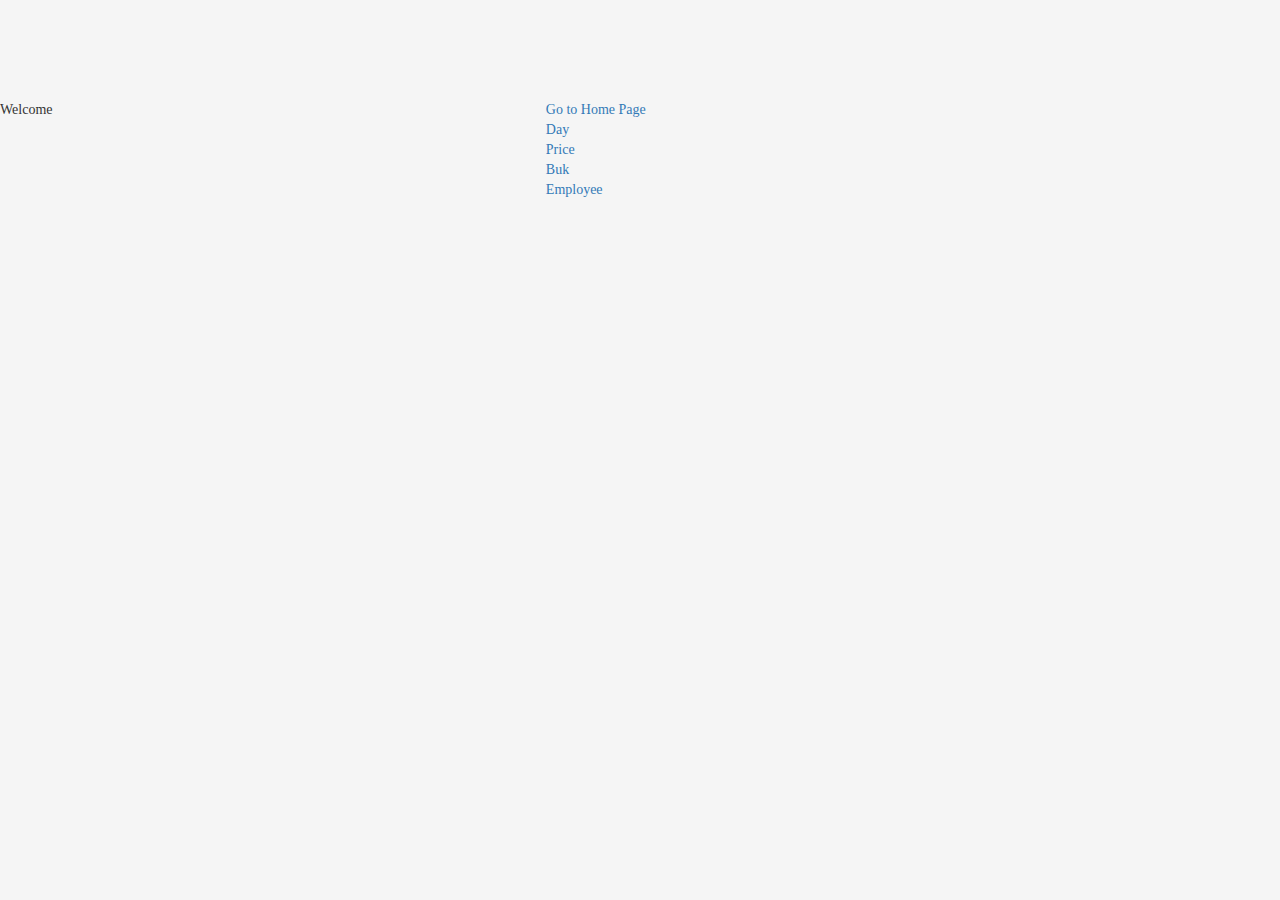
<file: WebContent/index.html>
<!DOCTYPE html>
<html>
<head>
<meta charset="ISO-8859-1">
<title>index</title>

<meta charset="utf-8">
<meta name="viewport" content="width=device-width, initial-scale=1">
<link rel="stylesheet" href="https://maxcdn.bootstrapcdn.com/bootstrap/3.3.7/css/bootstrap.min.css">
<script src="https://ajax.googleapis.com/ajax/libs/jquery/1.12.4/jquery.min.js"></script>
<script src="https://maxcdn.bootstrapcdn.com/bootstrap/3.3.7/js/bootstrap.min.js"></script>

<script src="my_js/myquery.js" type="text/javascript"></script>
<script src="my_js/numbersonly.js" type="text/javascript"></script>
<link rel="stylesheet" href="my_css/mysheet.css" />
<link rel="stylesheet" href="my_css/file-1.css" />

</head>
<body>
	<div class="row" style="height: 100px;"></div>
	<div class="row" style="color: success;">
		<div class="col-sm-5">Welcome</div>
		<div class="col-sm-2">

			<a href="developementhomepage.html"><span>Go to Home Page</span></a> <br>
			<a href="daily-entry.jsp"><span>Day</span></a><br> 
			<a href="daily-entry-prices.jsp"><span>Price</span></a><br> 
			<a href="new-book-entry.jsp"><span>Buk</span></a><br> 
			<a href="new-employee-entry.jsp"><span>Employee</span></a><br>

		</div>
		<div class="col-sm-5"></div>
	</div>
</body>
</html>
</file>
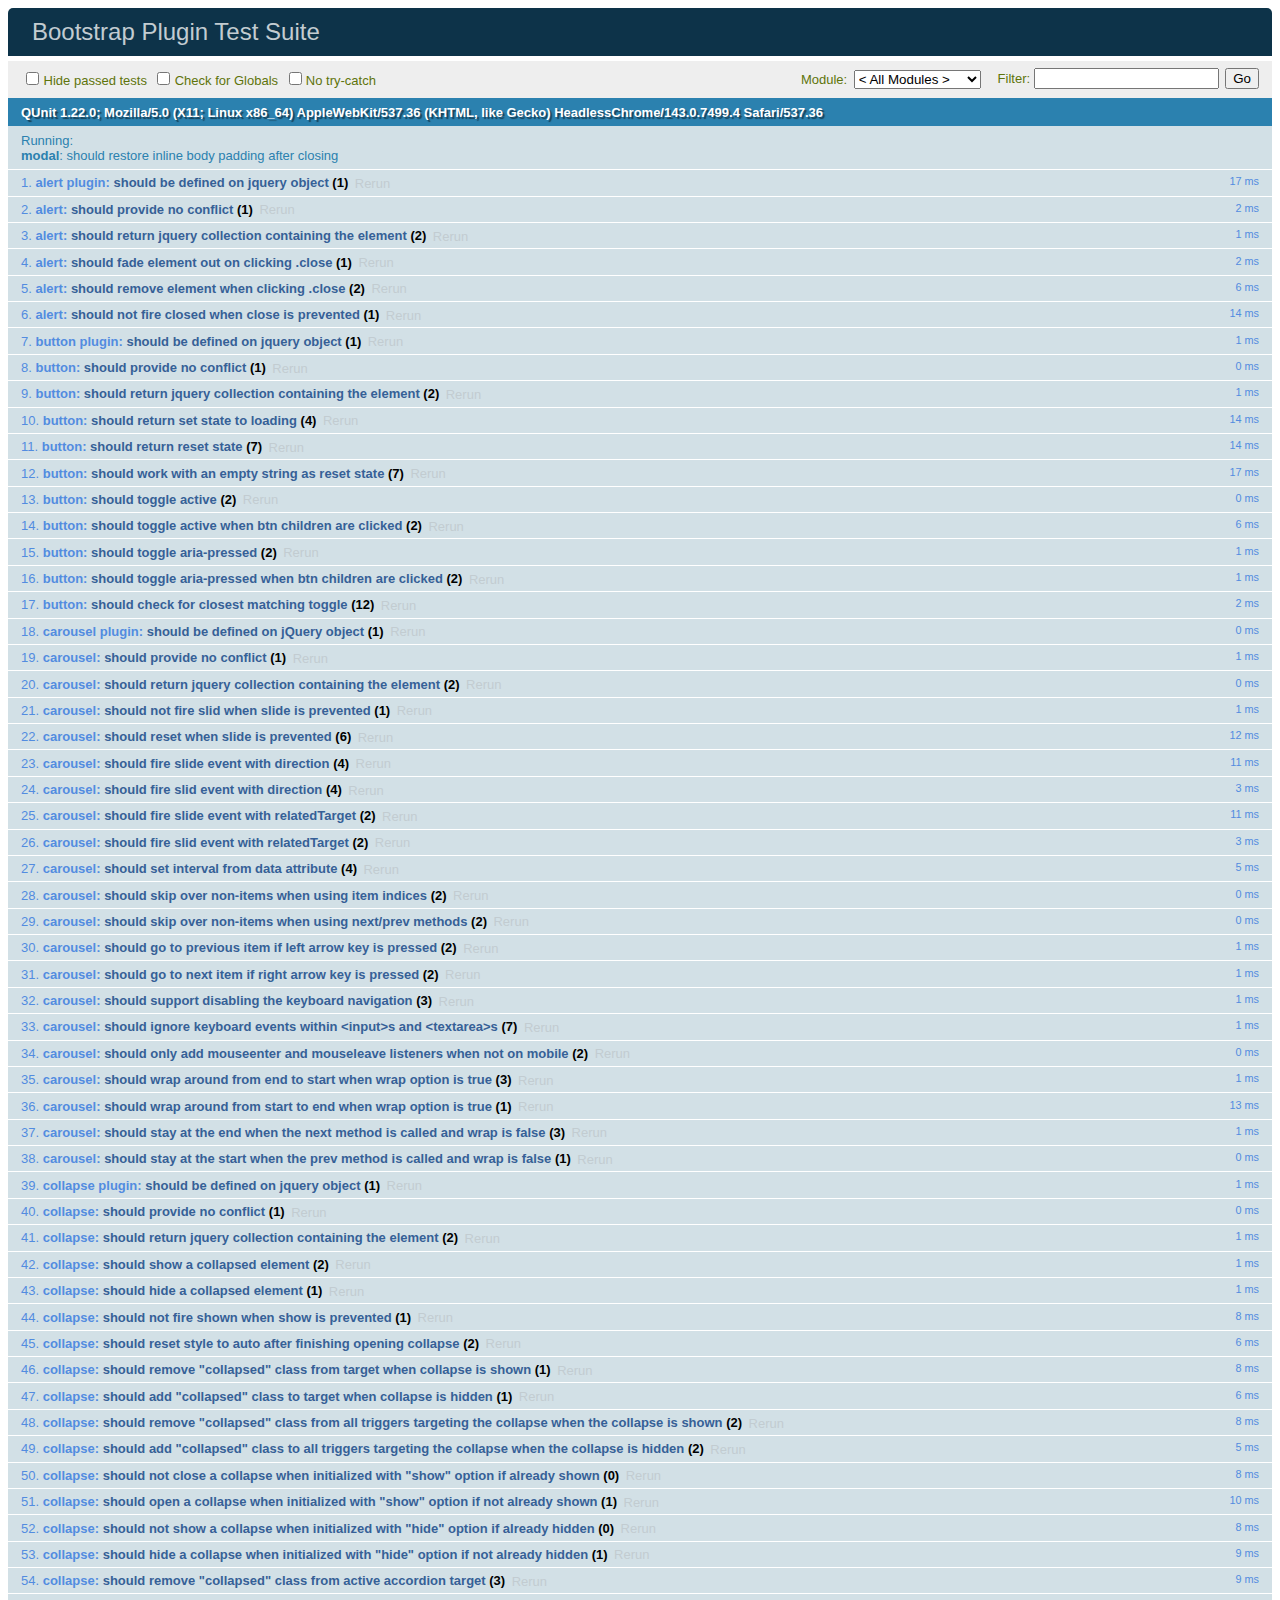
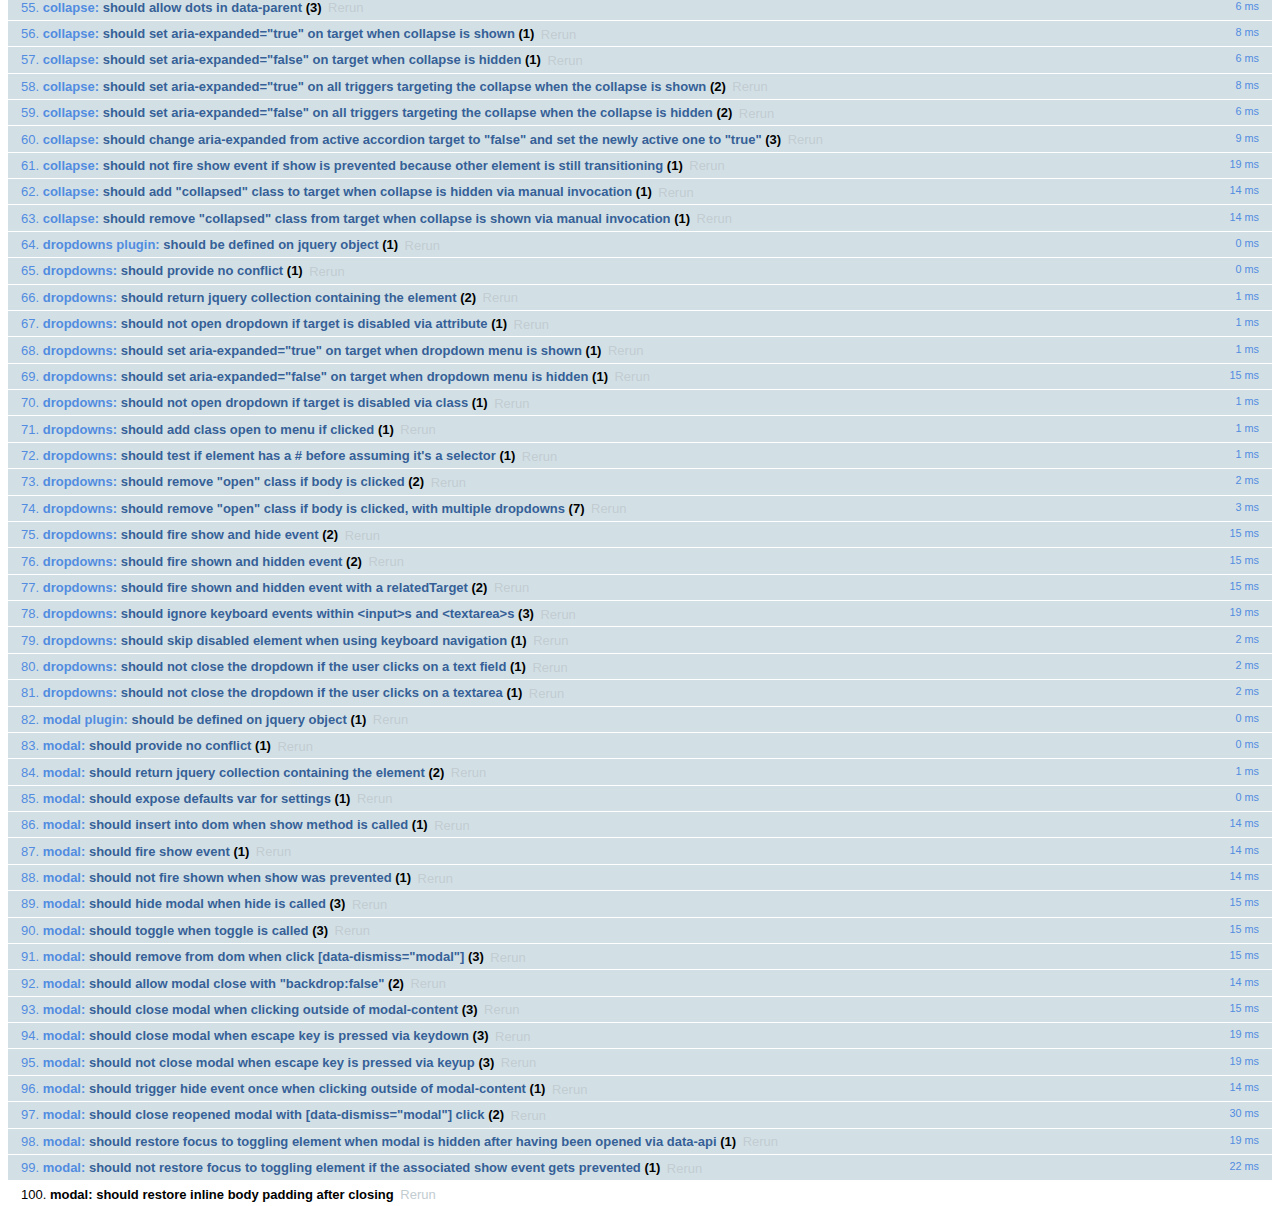
<file: WebContent/utility-packages/bootstrap-3.3.7/js/tests/index.html>
<!DOCTYPE html>
<html>
  <head>
    <meta charset="utf-8">
    <title>Bootstrap Plugin Test Suite</title>
    <meta name="viewport" content="width=device-width, initial-scale=1">

    <!-- jQuery -->
    <script src="vendor/jquery.min.js"></script>
    <script>
      // Disable jQuery event aliases to ensure we don't accidentally use any of them
      (function () {
        var eventAliases = [
          'blur',
          'focus',
          'focusin',
          'focusout',
          'load',
          'resize',
          'scroll',
          'unload',
          'click',
          'dblclick',
          'mousedown',
          'mouseup',
          'mousemove',
          'mouseover',
          'mouseout',
          'mouseenter',
          'mouseleave',
          'change',
          'select',
          'submit',
          'keydown',
          'keypress',
          'keyup',
          'error',
          'contextmenu',
          'hover',
          'bind',
          'unbind',
          'delegate',
          'undelegate'
        ]
        for (var i = 0; i < eventAliases.length; i++) {
          var eventAlias = eventAliases[i]
          $.fn[eventAlias] = function () {
            throw new Error('Using the ".' + eventAlias + '()" method is not allowed, so that Bootstrap can be compatible with custom jQuery builds which exclude the "event aliases" module that defines said method. See https://github.com/twbs/bootstrap/blob/master/CONTRIBUTING.md#js')
          }
        }
      })()
    </script>

    <!-- QUnit -->
    <link rel="stylesheet" href="vendor/qunit.css" media="screen">
    <script src="vendor/qunit.js"></script>
    <script>
      // See https://github.com/axemclion/grunt-saucelabs#test-result-details-with-qunit
      var log = []
      // Require assert.expect in each test
      QUnit.config.requireExpects = true
      QUnit.done(function (testResults) {
        var tests = []
        for (var i = 0, len = log.length; i < len; i++) {
          var details = log[i]
          tests.push({
            name: details.name,
            result: details.result,
            expected: details.expected,
            actual: details.actual,
            source: details.source
          })
        }
        testResults.tests = tests

        window.global_test_results = testResults
      })

      QUnit.testStart(function (testDetails) {
        $(window).scrollTop(0)
        QUnit.log(function (details) {
          if (!details.result) {
            details.name = testDetails.name
            log.push(details)
          }
        })
      })

      // Cleanup
      QUnit.testDone(function () {
        $('#qunit-fixture').empty()
        $('#modal-test, .modal-backdrop').remove()
      })

      // Display fixture on-screen on iOS to avoid false positives
      if (/iPhone|iPad|iPod/.test(navigator.userAgent)) {
        QUnit.begin(function() {
          $('#qunit-fixture').css({ top: 0, left: 0 })
        })

        QUnit.done(function () {
          $('#qunit-fixture').css({ top: '', left: '' })
        })
      }

      // Disable deprecated global QUnit method aliases in preparation for QUnit v2
      (function () {
        var methodNames = [
          'async',
          'asyncTest',
          'deepEqual',
          'equal',
          'expect',
          'module',
          'notDeepEqual',
          'notEqual',
          'notPropEqual',
          'notStrictEqual',
          'ok',
          'propEqual',
          'push',
          'start',
          'stop',
          'strictEqual',
          'test',
          'throws'
        ];
        for (var i = 0; i < methodNames.length; i++) {
          var methodName = methodNames[i];
          window[methodName] = undefined;
        }
      })();
    </script>

    <!-- Plugin sources -->
    <script>$.support.transition = false</script>
    <script src="../../js/alert.js"></script>
    <script src="../../js/button.js"></script>
    <script src="../../js/carousel.js"></script>
    <script src="../../js/collapse.js"></script>
    <script src="../../js/dropdown.js"></script>
    <script src="../../js/modal.js"></script>
    <script src="../../js/scrollspy.js"></script>
    <script src="../../js/tab.js"></script>
    <script src="../../js/tooltip.js"></script>
    <script src="../../js/popover.js"></script>
    <script src="../../js/affix.js"></script>

    <!-- Unit tests -->
    <script src="unit/alert.js"></script>
    <script src="unit/button.js"></script>
    <script src="unit/carousel.js"></script>
    <script src="unit/collapse.js"></script>
    <script src="unit/dropdown.js"></script>
    <script src="unit/modal.js"></script>
    <script src="unit/scrollspy.js"></script>
    <script src="unit/tab.js"></script>
    <script src="unit/tooltip.js"></script>
    <script src="unit/popover.js"></script>
    <script src="unit/affix.js"></script>

  </head>
  <body>
    <div id="qunit-container">
      <div id="qunit"></div>
      <div id="qunit-fixture"></div>
    </div>
  </body>
</html>
</file>
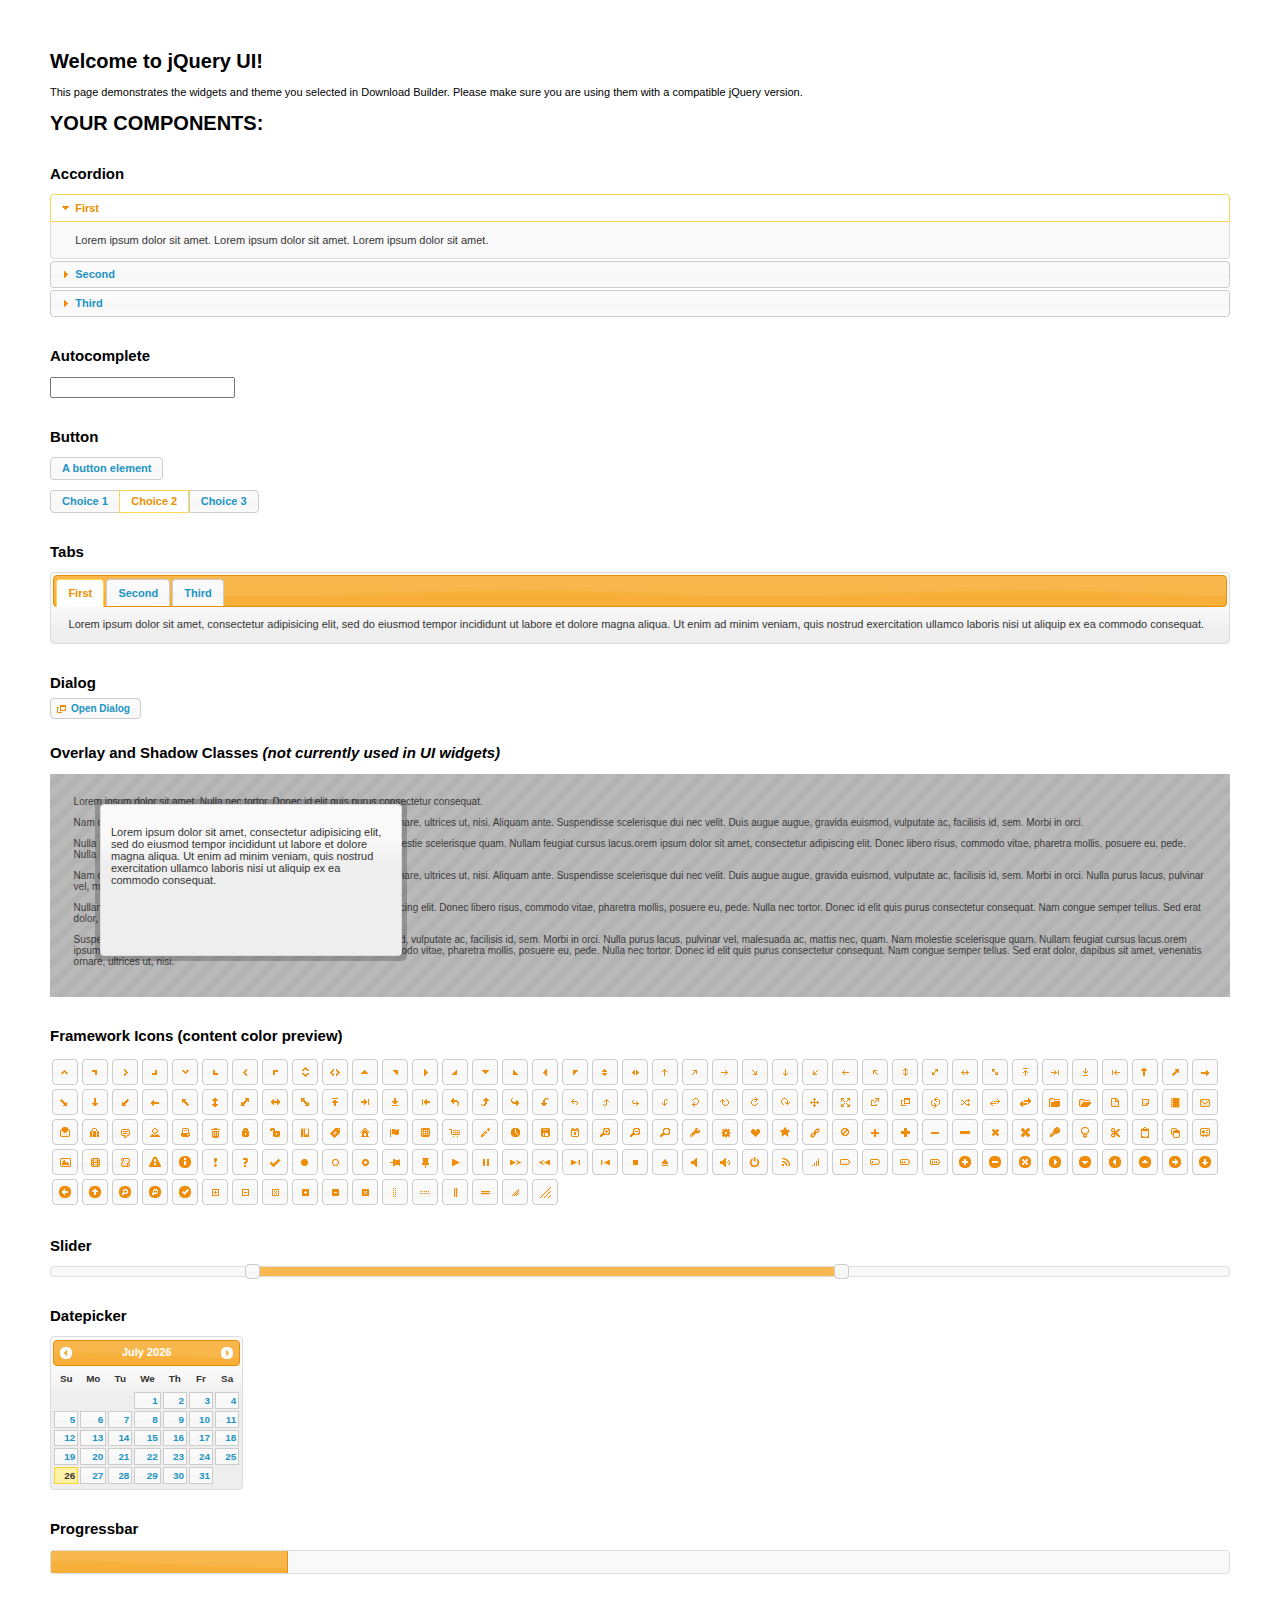
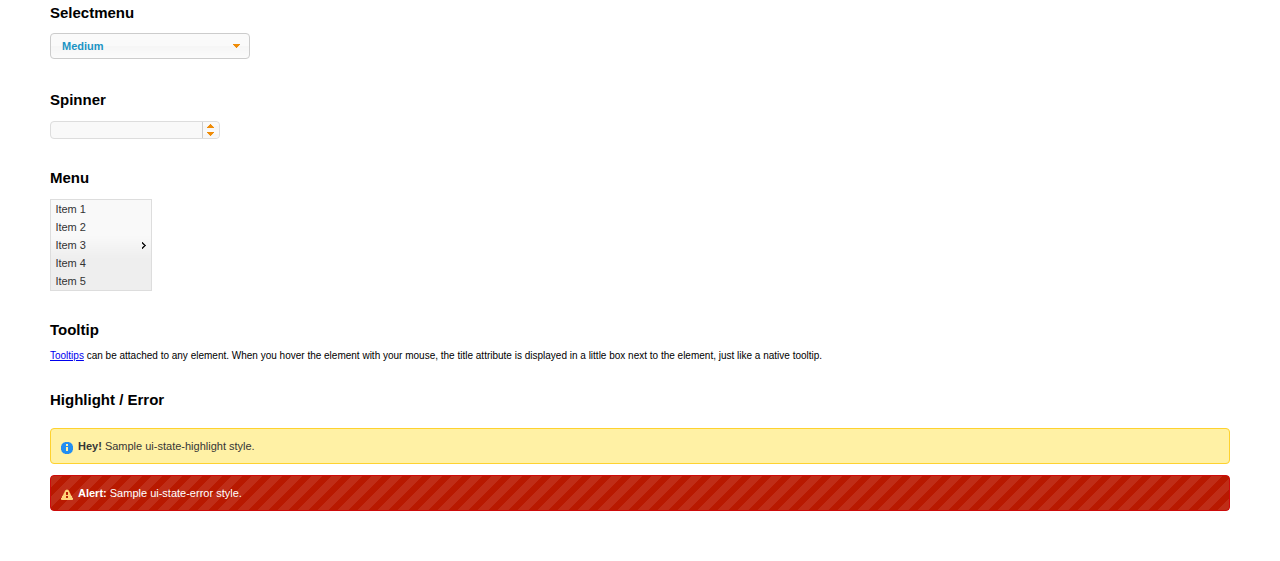
<file: WebContent/utility-packages/jquery/jquery-ui-1.11.4/jquery-ui-1.11.4/index.html>
<!doctype html>
<html lang="us">
<head>
	<meta charset="utf-8">
	<title>jQuery UI Example Page</title>
	<link href="jquery-ui.css" rel="stylesheet">
	<style>
	body{
		font: 62.5% "Trebuchet MS", sans-serif;
		margin: 50px;
	}
	.demoHeaders {
		margin-top: 2em;
	}
	#dialog-link {
		padding: .4em 1em .4em 20px;
		text-decoration: none;
		position: relative;
	}
	#dialog-link span.ui-icon {
		margin: 0 5px 0 0;
		position: absolute;
		left: .2em;
		top: 50%;
		margin-top: -8px;
	}
	#icons {
		margin: 0;
		padding: 0;
	}
	#icons li {
		margin: 2px;
		position: relative;
		padding: 4px 0;
		cursor: pointer;
		float: left;
		list-style: none;
	}
	#icons span.ui-icon {
		float: left;
		margin: 0 4px;
	}
	.fakewindowcontain .ui-widget-overlay {
		position: absolute;
	}
	select {
		width: 200px;
	}
	</style>
</head>
<body>

<h1>Welcome to jQuery UI!</h1>

<div class="ui-widget">
	<p>This page demonstrates the widgets and theme you selected in Download Builder. Please make sure you are using them with a compatible jQuery version.</p>
</div>

<h1>YOUR COMPONENTS:</h1>


<!-- Accordion -->
<h2 class="demoHeaders">Accordion</h2>
<div id="accordion">
	<h3>First</h3>
	<div>Lorem ipsum dolor sit amet. Lorem ipsum dolor sit amet. Lorem ipsum dolor sit amet.</div>
	<h3>Second</h3>
	<div>Phasellus mattis tincidunt nibh.</div>
	<h3>Third</h3>
	<div>Nam dui erat, auctor a, dignissim quis.</div>
</div>



<!-- Autocomplete -->
<h2 class="demoHeaders">Autocomplete</h2>
<div>
	<input id="autocomplete" title="type &quot;a&quot;">
</div>



<!-- Button -->
<h2 class="demoHeaders">Button</h2>
<button id="button">A button element</button>
<form style="margin-top: 1em;">
	<div id="radioset">
		<input type="radio" id="radio1" name="radio"><label for="radio1">Choice 1</label>
		<input type="radio" id="radio2" name="radio" checked="checked"><label for="radio2">Choice 2</label>
		<input type="radio" id="radio3" name="radio"><label for="radio3">Choice 3</label>
	</div>
</form>



<!-- Tabs -->
<h2 class="demoHeaders">Tabs</h2>
<div id="tabs">
	<ul>
		<li><a href="#tabs-1">First</a></li>
		<li><a href="#tabs-2">Second</a></li>
		<li><a href="#tabs-3">Third</a></li>
	</ul>
	<div id="tabs-1">Lorem ipsum dolor sit amet, consectetur adipisicing elit, sed do eiusmod tempor incididunt ut labore et dolore magna aliqua. Ut enim ad minim veniam, quis nostrud exercitation ullamco laboris nisi ut aliquip ex ea commodo consequat.</div>
	<div id="tabs-2">Phasellus mattis tincidunt nibh. Cras orci urna, blandit id, pretium vel, aliquet ornare, felis. Maecenas scelerisque sem non nisl. Fusce sed lorem in enim dictum bibendum.</div>
	<div id="tabs-3">Nam dui erat, auctor a, dignissim quis, sollicitudin eu, felis. Pellentesque nisi urna, interdum eget, sagittis et, consequat vestibulum, lacus. Mauris porttitor ullamcorper augue.</div>
</div>



<!-- Dialog NOTE: Dialog is not generated by UI in this demo so it can be visually styled in themeroller-->
<h2 class="demoHeaders">Dialog</h2>
<p><a href="#" id="dialog-link" class="ui-state-default ui-corner-all"><span class="ui-icon ui-icon-newwin"></span>Open Dialog</a></p>

<h2 class="demoHeaders">Overlay and Shadow Classes <em>(not currently used in UI widgets)</em></h2>
<div style="position: relative; width: 96%; height: 200px; padding:1% 2%; overflow:hidden;" class="fakewindowcontain">
	<p>Lorem ipsum dolor sit amet,  Nulla nec tortor. Donec id elit quis purus consectetur consequat. </p><p>Nam congue semper tellus. Sed erat dolor, dapibus sit amet, venenatis ornare, ultrices ut, nisi. Aliquam ante. Suspendisse scelerisque dui nec velit. Duis augue augue, gravida euismod, vulputate ac, facilisis id, sem. Morbi in orci. </p><p>Nulla purus lacus, pulvinar vel, malesuada ac, mattis nec, quam. Nam molestie scelerisque quam. Nullam feugiat cursus lacus.orem ipsum dolor sit amet, consectetur adipiscing elit. Donec libero risus, commodo vitae, pharetra mollis, posuere eu, pede. Nulla nec tortor. Donec id elit quis purus consectetur consequat. </p><p>Nam congue semper tellus. Sed erat dolor, dapibus sit amet, venenatis ornare, ultrices ut, nisi. Aliquam ante. Suspendisse scelerisque dui nec velit. Duis augue augue, gravida euismod, vulputate ac, facilisis id, sem. Morbi in orci. Nulla purus lacus, pulvinar vel, malesuada ac, mattis nec, quam. Nam molestie scelerisque quam. </p><p>Nullam feugiat cursus lacus.orem ipsum dolor sit amet, consectetur adipiscing elit. Donec libero risus, commodo vitae, pharetra mollis, posuere eu, pede. Nulla nec tortor. Donec id elit quis purus consectetur consequat. Nam congue semper tellus. Sed erat dolor, dapibus sit amet, venenatis ornare, ultrices ut, nisi. Aliquam ante. </p><p>Suspendisse scelerisque dui nec velit. Duis augue augue, gravida euismod, vulputate ac, facilisis id, sem. Morbi in orci. Nulla purus lacus, pulvinar vel, malesuada ac, mattis nec, quam. Nam molestie scelerisque quam. Nullam feugiat cursus lacus.orem ipsum dolor sit amet, consectetur adipiscing elit. Donec libero risus, commodo vitae, pharetra mollis, posuere eu, pede. Nulla nec tortor. Donec id elit quis purus consectetur consequat. Nam congue semper tellus. Sed erat dolor, dapibus sit amet, venenatis ornare, ultrices ut, nisi. </p>

	<!-- ui-dialog -->
	<div class="ui-overlay"><div class="ui-widget-overlay"></div><div class="ui-widget-shadow ui-corner-all" style="width: 302px; height: 152px; position: absolute; left: 50px; top: 30px;"></div></div>
	<div style="position: absolute; width: 280px; height: 130px;left: 50px; top: 30px; padding: 10px;" class="ui-widget ui-widget-content ui-corner-all">
		<div class="ui-dialog-content ui-widget-content" style="background: none; border: 0;">
			<p>Lorem ipsum dolor sit amet, consectetur adipisicing elit, sed do eiusmod tempor incididunt ut labore et dolore magna aliqua. Ut enim ad minim veniam, quis nostrud exercitation ullamco laboris nisi ut aliquip ex ea commodo consequat.</p>
		</div>
	</div>

</div>

<!-- ui-dialog -->
<div id="dialog" title="Dialog Title">
	<p>Lorem ipsum dolor sit amet, consectetur adipisicing elit, sed do eiusmod tempor incididunt ut labore et dolore magna aliqua. Ut enim ad minim veniam, quis nostrud exercitation ullamco laboris nisi ut aliquip ex ea commodo consequat.</p>
</div>



<h2 class="demoHeaders">Framework Icons (content color preview)</h2>
<ul id="icons" class="ui-widget ui-helper-clearfix">
	<li class="ui-state-default ui-corner-all" title=".ui-icon-carat-1-n"><span class="ui-icon ui-icon-carat-1-n"></span></li>
	<li class="ui-state-default ui-corner-all" title=".ui-icon-carat-1-ne"><span class="ui-icon ui-icon-carat-1-ne"></span></li>
	<li class="ui-state-default ui-corner-all" title=".ui-icon-carat-1-e"><span class="ui-icon ui-icon-carat-1-e"></span></li>
	<li class="ui-state-default ui-corner-all" title=".ui-icon-carat-1-se"><span class="ui-icon ui-icon-carat-1-se"></span></li>
	<li class="ui-state-default ui-corner-all" title=".ui-icon-carat-1-s"><span class="ui-icon ui-icon-carat-1-s"></span></li>
	<li class="ui-state-default ui-corner-all" title=".ui-icon-carat-1-sw"><span class="ui-icon ui-icon-carat-1-sw"></span></li>
	<li class="ui-state-default ui-corner-all" title=".ui-icon-carat-1-w"><span class="ui-icon ui-icon-carat-1-w"></span></li>
	<li class="ui-state-default ui-corner-all" title=".ui-icon-carat-1-nw"><span class="ui-icon ui-icon-carat-1-nw"></span></li>
	<li class="ui-state-default ui-corner-all" title=".ui-icon-carat-2-n-s"><span class="ui-icon ui-icon-carat-2-n-s"></span></li>
	<li class="ui-state-default ui-corner-all" title=".ui-icon-carat-2-e-w"><span class="ui-icon ui-icon-carat-2-e-w"></span></li>
	<li class="ui-state-default ui-corner-all" title=".ui-icon-triangle-1-n"><span class="ui-icon ui-icon-triangle-1-n"></span></li>
	<li class="ui-state-default ui-corner-all" title=".ui-icon-triangle-1-ne"><span class="ui-icon ui-icon-triangle-1-ne"></span></li>
	<li class="ui-state-default ui-corner-all" title=".ui-icon-triangle-1-e"><span class="ui-icon ui-icon-triangle-1-e"></span></li>
	<li class="ui-state-default ui-corner-all" title=".ui-icon-triangle-1-se"><span class="ui-icon ui-icon-triangle-1-se"></span></li>
	<li class="ui-state-default ui-corner-all" title=".ui-icon-triangle-1-s"><span class="ui-icon ui-icon-triangle-1-s"></span></li>
	<li class="ui-state-default ui-corner-all" title=".ui-icon-triangle-1-sw"><span class="ui-icon ui-icon-triangle-1-sw"></span></li>
	<li class="ui-state-default ui-corner-all" title=".ui-icon-triangle-1-w"><span class="ui-icon ui-icon-triangle-1-w"></span></li>
	<li class="ui-state-default ui-corner-all" title=".ui-icon-triangle-1-nw"><span class="ui-icon ui-icon-triangle-1-nw"></span></li>
	<li class="ui-state-default ui-corner-all" title=".ui-icon-triangle-2-n-s"><span class="ui-icon ui-icon-triangle-2-n-s"></span></li>
	<li class="ui-state-default ui-corner-all" title=".ui-icon-triangle-2-e-w"><span class="ui-icon ui-icon-triangle-2-e-w"></span></li>
	<li class="ui-state-default ui-corner-all" title=".ui-icon-arrow-1-n"><span class="ui-icon ui-icon-arrow-1-n"></span></li>
	<li class="ui-state-default ui-corner-all" title=".ui-icon-arrow-1-ne"><span class="ui-icon ui-icon-arrow-1-ne"></span></li>
	<li class="ui-state-default ui-corner-all" title=".ui-icon-arrow-1-e"><span class="ui-icon ui-icon-arrow-1-e"></span></li>
	<li class="ui-state-default ui-corner-all" title=".ui-icon-arrow-1-se"><span class="ui-icon ui-icon-arrow-1-se"></span></li>
	<li class="ui-state-default ui-corner-all" title=".ui-icon-arrow-1-s"><span class="ui-icon ui-icon-arrow-1-s"></span></li>
	<li class="ui-state-default ui-corner-all" title=".ui-icon-arrow-1-sw"><span class="ui-icon ui-icon-arrow-1-sw"></span></li>
	<li class="ui-state-default ui-corner-all" title=".ui-icon-arrow-1-w"><span class="ui-icon ui-icon-arrow-1-w"></span></li>
	<li class="ui-state-default ui-corner-all" title=".ui-icon-arrow-1-nw"><span class="ui-icon ui-icon-arrow-1-nw"></span></li>
	<li class="ui-state-default ui-corner-all" title=".ui-icon-arrow-2-n-s"><span class="ui-icon ui-icon-arrow-2-n-s"></span></li>
	<li class="ui-state-default ui-corner-all" title=".ui-icon-arrow-2-ne-sw"><span class="ui-icon ui-icon-arrow-2-ne-sw"></span></li>
	<li class="ui-state-default ui-corner-all" title=".ui-icon-arrow-2-e-w"><span class="ui-icon ui-icon-arrow-2-e-w"></span></li>
	<li class="ui-state-default ui-corner-all" title=".ui-icon-arrow-2-se-nw"><span class="ui-icon ui-icon-arrow-2-se-nw"></span></li>
	<li class="ui-state-default ui-corner-all" title=".ui-icon-arrowstop-1-n"><span class="ui-icon ui-icon-arrowstop-1-n"></span></li>
	<li class="ui-state-default ui-corner-all" title=".ui-icon-arrowstop-1-e"><span class="ui-icon ui-icon-arrowstop-1-e"></span></li>
	<li class="ui-state-default ui-corner-all" title=".ui-icon-arrowstop-1-s"><span class="ui-icon ui-icon-arrowstop-1-s"></span></li>
	<li class="ui-state-default ui-corner-all" title=".ui-icon-arrowstop-1-w"><span class="ui-icon ui-icon-arrowstop-1-w"></span></li>
	<li class="ui-state-default ui-corner-all" title=".ui-icon-arrowthick-1-n"><span class="ui-icon ui-icon-arrowthick-1-n"></span></li>
	<li class="ui-state-default ui-corner-all" title=".ui-icon-arrowthick-1-ne"><span class="ui-icon ui-icon-arrowthick-1-ne"></span></li>
	<li class="ui-state-default ui-corner-all" title=".ui-icon-arrowthick-1-e"><span class="ui-icon ui-icon-arrowthick-1-e"></span></li>
	<li class="ui-state-default ui-corner-all" title=".ui-icon-arrowthick-1-se"><span class="ui-icon ui-icon-arrowthick-1-se"></span></li>
	<li class="ui-state-default ui-corner-all" title=".ui-icon-arrowthick-1-s"><span class="ui-icon ui-icon-arrowthick-1-s"></span></li>
	<li class="ui-state-default ui-corner-all" title=".ui-icon-arrowthick-1-sw"><span class="ui-icon ui-icon-arrowthick-1-sw"></span></li>
	<li class="ui-state-default ui-corner-all" title=".ui-icon-arrowthick-1-w"><span class="ui-icon ui-icon-arrowthick-1-w"></span></li>
	<li class="ui-state-default ui-corner-all" title=".ui-icon-arrowthick-1-nw"><span class="ui-icon ui-icon-arrowthick-1-nw"></span></li>
	<li class="ui-state-default ui-corner-all" title=".ui-icon-arrowthick-2-n-s"><span class="ui-icon ui-icon-arrowthick-2-n-s"></span></li>
	<li class="ui-state-default ui-corner-all" title=".ui-icon-arrowthick-2-ne-sw"><span class="ui-icon ui-icon-arrowthick-2-ne-sw"></span></li>
	<li class="ui-state-default ui-corner-all" title=".ui-icon-arrowthick-2-e-w"><span class="ui-icon ui-icon-arrowthick-2-e-w"></span></li>
	<li class="ui-state-default ui-corner-all" title=".ui-icon-arrowthick-2-se-nw"><span class="ui-icon ui-icon-arrowthick-2-se-nw"></span></li>
	<li class="ui-state-default ui-corner-all" title=".ui-icon-arrowthickstop-1-n"><span class="ui-icon ui-icon-arrowthickstop-1-n"></span></li>
	<li class="ui-state-default ui-corner-all" title=".ui-icon-arrowthickstop-1-e"><span class="ui-icon ui-icon-arrowthickstop-1-e"></span></li>
	<li class="ui-state-default ui-corner-all" title=".ui-icon-arrowthickstop-1-s"><span class="ui-icon ui-icon-arrowthickstop-1-s"></span></li>
	<li class="ui-state-default ui-corner-all" title=".ui-icon-arrowthickstop-1-w"><span class="ui-icon ui-icon-arrowthickstop-1-w"></span></li>
	<li class="ui-state-default ui-corner-all" title=".ui-icon-arrowreturnthick-1-w"><span class="ui-icon ui-icon-arrowreturnthick-1-w"></span></li>
	<li class="ui-state-default ui-corner-all" title=".ui-icon-arrowreturnthick-1-n"><span class="ui-icon ui-icon-arrowreturnthick-1-n"></span></li>
	<li class="ui-state-default ui-corner-all" title=".ui-icon-arrowreturnthick-1-e"><span class="ui-icon ui-icon-arrowreturnthick-1-e"></span></li>
	<li class="ui-state-default ui-corner-all" title=".ui-icon-arrowreturnthick-1-s"><span class="ui-icon ui-icon-arrowreturnthick-1-s"></span></li>
	<li class="ui-state-default ui-corner-all" title=".ui-icon-arrowreturn-1-w"><span class="ui-icon ui-icon-arrowreturn-1-w"></span></li>
	<li class="ui-state-default ui-corner-all" title=".ui-icon-arrowreturn-1-n"><span class="ui-icon ui-icon-arrowreturn-1-n"></span></li>
	<li class="ui-state-default ui-corner-all" title=".ui-icon-arrowreturn-1-e"><span class="ui-icon ui-icon-arrowreturn-1-e"></span></li>
	<li class="ui-state-default ui-corner-all" title=".ui-icon-arrowreturn-1-s"><span class="ui-icon ui-icon-arrowreturn-1-s"></span></li>
	<li class="ui-state-default ui-corner-all" title=".ui-icon-arrowrefresh-1-w"><span class="ui-icon ui-icon-arrowrefresh-1-w"></span></li>
	<li class="ui-state-default ui-corner-all" title=".ui-icon-arrowrefresh-1-n"><span class="ui-icon ui-icon-arrowrefresh-1-n"></span></li>
	<li class="ui-state-default ui-corner-all" title=".ui-icon-arrowrefresh-1-e"><span class="ui-icon ui-icon-arrowrefresh-1-e"></span></li>
	<li class="ui-state-default ui-corner-all" title=".ui-icon-arrowrefresh-1-s"><span class="ui-icon ui-icon-arrowrefresh-1-s"></span></li>
	<li class="ui-state-default ui-corner-all" title=".ui-icon-arrow-4"><span class="ui-icon ui-icon-arrow-4"></span></li>
	<li class="ui-state-default ui-corner-all" title=".ui-icon-arrow-4-diag"><span class="ui-icon ui-icon-arrow-4-diag"></span></li>
	<li class="ui-state-default ui-corner-all" title=".ui-icon-extlink"><span class="ui-icon ui-icon-extlink"></span></li>
	<li class="ui-state-default ui-corner-all" title=".ui-icon-newwin"><span class="ui-icon ui-icon-newwin"></span></li>
	<li class="ui-state-default ui-corner-all" title=".ui-icon-refresh"><span class="ui-icon ui-icon-refresh"></span></li>
	<li class="ui-state-default ui-corner-all" title=".ui-icon-shuffle"><span class="ui-icon ui-icon-shuffle"></span></li>
	<li class="ui-state-default ui-corner-all" title=".ui-icon-transfer-e-w"><span class="ui-icon ui-icon-transfer-e-w"></span></li>
	<li class="ui-state-default ui-corner-all" title=".ui-icon-transferthick-e-w"><span class="ui-icon ui-icon-transferthick-e-w"></span></li>
	<li class="ui-state-default ui-corner-all" title=".ui-icon-folder-collapsed"><span class="ui-icon ui-icon-folder-collapsed"></span></li>
	<li class="ui-state-default ui-corner-all" title=".ui-icon-folder-open"><span class="ui-icon ui-icon-folder-open"></span></li>
	<li class="ui-state-default ui-corner-all" title=".ui-icon-document"><span class="ui-icon ui-icon-document"></span></li>
	<li class="ui-state-default ui-corner-all" title=".ui-icon-document-b"><span class="ui-icon ui-icon-document-b"></span></li>
	<li class="ui-state-default ui-corner-all" title=".ui-icon-note"><span class="ui-icon ui-icon-note"></span></li>
	<li class="ui-state-default ui-corner-all" title=".ui-icon-mail-closed"><span class="ui-icon ui-icon-mail-closed"></span></li>
	<li class="ui-state-default ui-corner-all" title=".ui-icon-mail-open"><span class="ui-icon ui-icon-mail-open"></span></li>
	<li class="ui-state-default ui-corner-all" title=".ui-icon-suitcase"><span class="ui-icon ui-icon-suitcase"></span></li>
	<li class="ui-state-default ui-corner-all" title=".ui-icon-comment"><span class="ui-icon ui-icon-comment"></span></li>
	<li class="ui-state-default ui-corner-all" title=".ui-icon-person"><span class="ui-icon ui-icon-person"></span></li>
	<li class="ui-state-default ui-corner-all" title=".ui-icon-print"><span class="ui-icon ui-icon-print"></span></li>
	<li class="ui-state-default ui-corner-all" title=".ui-icon-trash"><span class="ui-icon ui-icon-trash"></span></li>
	<li class="ui-state-default ui-corner-all" title=".ui-icon-locked"><span class="ui-icon ui-icon-locked"></span></li>
	<li class="ui-state-default ui-corner-all" title=".ui-icon-unlocked"><span class="ui-icon ui-icon-unlocked"></span></li>
	<li class="ui-state-default ui-corner-all" title=".ui-icon-bookmark"><span class="ui-icon ui-icon-bookmark"></span></li>
	<li class="ui-state-default ui-corner-all" title=".ui-icon-tag"><span class="ui-icon ui-icon-tag"></span></li>
	<li class="ui-state-default ui-corner-all" title=".ui-icon-home"><span class="ui-icon ui-icon-home"></span></li>
	<li class="ui-state-default ui-corner-all" title=".ui-icon-flag"><span class="ui-icon ui-icon-flag"></span></li>
	<li class="ui-state-default ui-corner-all" title=".ui-icon-calculator"><span class="ui-icon ui-icon-calculator"></span></li>
	<li class="ui-state-default ui-corner-all" title=".ui-icon-cart"><span class="ui-icon ui-icon-cart"></span></li>
	<li class="ui-state-default ui-corner-all" title=".ui-icon-pencil"><span class="ui-icon ui-icon-pencil"></span></li>
	<li class="ui-state-default ui-corner-all" title=".ui-icon-clock"><span class="ui-icon ui-icon-clock"></span></li>
	<li class="ui-state-default ui-corner-all" title=".ui-icon-disk"><span class="ui-icon ui-icon-disk"></span></li>
	<li class="ui-state-default ui-corner-all" title=".ui-icon-calendar"><span class="ui-icon ui-icon-calendar"></span></li>
	<li class="ui-state-default ui-corner-all" title=".ui-icon-zoomin"><span class="ui-icon ui-icon-zoomin"></span></li>
	<li class="ui-state-default ui-corner-all" title=".ui-icon-zoomout"><span class="ui-icon ui-icon-zoomout"></span></li>
	<li class="ui-state-default ui-corner-all" title=".ui-icon-search"><span class="ui-icon ui-icon-search"></span></li>
	<li class="ui-state-default ui-corner-all" title=".ui-icon-wrench"><span class="ui-icon ui-icon-wrench"></span></li>
	<li class="ui-state-default ui-corner-all" title=".ui-icon-gear"><span class="ui-icon ui-icon-gear"></span></li>
	<li class="ui-state-default ui-corner-all" title=".ui-icon-heart"><span class="ui-icon ui-icon-heart"></span></li>
	<li class="ui-state-default ui-corner-all" title=".ui-icon-star"><span class="ui-icon ui-icon-star"></span></li>
	<li class="ui-state-default ui-corner-all" title=".ui-icon-link"><span class="ui-icon ui-icon-link"></span></li>
	<li class="ui-state-default ui-corner-all" title=".ui-icon-cancel"><span class="ui-icon ui-icon-cancel"></span></li>
	<li class="ui-state-default ui-corner-all" title=".ui-icon-plus"><span class="ui-icon ui-icon-plus"></span></li>
	<li class="ui-state-default ui-corner-all" title=".ui-icon-plusthick"><span class="ui-icon ui-icon-plusthick"></span></li>
	<li class="ui-state-default ui-corner-all" title=".ui-icon-minus"><span class="ui-icon ui-icon-minus"></span></li>
	<li class="ui-state-default ui-corner-all" title=".ui-icon-minusthick"><span class="ui-icon ui-icon-minusthick"></span></li>
	<li class="ui-state-default ui-corner-all" title=".ui-icon-close"><span class="ui-icon ui-icon-close"></span></li>
	<li class="ui-state-default ui-corner-all" title=".ui-icon-closethick"><span class="ui-icon ui-icon-closethick"></span></li>
	<li class="ui-state-default ui-corner-all" title=".ui-icon-key"><span class="ui-icon ui-icon-key"></span></li>
	<li class="ui-state-default ui-corner-all" title=".ui-icon-lightbulb"><span class="ui-icon ui-icon-lightbulb"></span></li>
	<li class="ui-state-default ui-corner-all" title=".ui-icon-scissors"><span class="ui-icon ui-icon-scissors"></span></li>
	<li class="ui-state-default ui-corner-all" title=".ui-icon-clipboard"><span class="ui-icon ui-icon-clipboard"></span></li>
	<li class="ui-state-default ui-corner-all" title=".ui-icon-copy"><span class="ui-icon ui-icon-copy"></span></li>
	<li class="ui-state-default ui-corner-all" title=".ui-icon-contact"><span class="ui-icon ui-icon-contact"></span></li>
	<li class="ui-state-default ui-corner-all" title=".ui-icon-image"><span class="ui-icon ui-icon-image"></span></li>
	<li class="ui-state-default ui-corner-all" title=".ui-icon-video"><span class="ui-icon ui-icon-video"></span></li>
	<li class="ui-state-default ui-corner-all" title=".ui-icon-script"><span class="ui-icon ui-icon-script"></span></li>
	<li class="ui-state-default ui-corner-all" title=".ui-icon-alert"><span class="ui-icon ui-icon-alert"></span></li>
	<li class="ui-state-default ui-corner-all" title=".ui-icon-info"><span class="ui-icon ui-icon-info"></span></li>
	<li class="ui-state-default ui-corner-all" title=".ui-icon-notice"><span class="ui-icon ui-icon-notice"></span></li>
	<li class="ui-state-default ui-corner-all" title=".ui-icon-help"><span class="ui-icon ui-icon-help"></span></li>
	<li class="ui-state-default ui-corner-all" title=".ui-icon-check"><span class="ui-icon ui-icon-check"></span></li>
	<li class="ui-state-default ui-corner-all" title=".ui-icon-bullet"><span class="ui-icon ui-icon-bullet"></span></li>
	<li class="ui-state-default ui-corner-all" title=".ui-icon-radio-off"><span class="ui-icon ui-icon-radio-off"></span></li>
	<li class="ui-state-default ui-corner-all" title=".ui-icon-radio-on"><span class="ui-icon ui-icon-radio-on"></span></li>
	<li class="ui-state-default ui-corner-all" title=".ui-icon-pin-w"><span class="ui-icon ui-icon-pin-w"></span></li>
	<li class="ui-state-default ui-corner-all" title=".ui-icon-pin-s"><span class="ui-icon ui-icon-pin-s"></span></li>
	<li class="ui-state-default ui-corner-all" title=".ui-icon-play"><span class="ui-icon ui-icon-play"></span></li>
	<li class="ui-state-default ui-corner-all" title=".ui-icon-pause"><span class="ui-icon ui-icon-pause"></span></li>
	<li class="ui-state-default ui-corner-all" title=".ui-icon-seek-next"><span class="ui-icon ui-icon-seek-next"></span></li>
	<li class="ui-state-default ui-corner-all" title=".ui-icon-seek-prev"><span class="ui-icon ui-icon-seek-prev"></span></li>
	<li class="ui-state-default ui-corner-all" title=".ui-icon-seek-end"><span class="ui-icon ui-icon-seek-end"></span></li>
	<li class="ui-state-default ui-corner-all" title=".ui-icon-seek-first"><span class="ui-icon ui-icon-seek-first"></span></li>
	<li class="ui-state-default ui-corner-all" title=".ui-icon-stop"><span class="ui-icon ui-icon-stop"></span></li>
	<li class="ui-state-default ui-corner-all" title=".ui-icon-eject"><span class="ui-icon ui-icon-eject"></span></li>
	<li class="ui-state-default ui-corner-all" title=".ui-icon-volume-off"><span class="ui-icon ui-icon-volume-off"></span></li>
	<li class="ui-state-default ui-corner-all" title=".ui-icon-volume-on"><span class="ui-icon ui-icon-volume-on"></span></li>
	<li class="ui-state-default ui-corner-all" title=".ui-icon-power"><span class="ui-icon ui-icon-power"></span></li>
	<li class="ui-state-default ui-corner-all" title=".ui-icon-signal-diag"><span class="ui-icon ui-icon-signal-diag"></span></li>
	<li class="ui-state-default ui-corner-all" title=".ui-icon-signal"><span class="ui-icon ui-icon-signal"></span></li>
	<li class="ui-state-default ui-corner-all" title=".ui-icon-battery-0"><span class="ui-icon ui-icon-battery-0"></span></li>
	<li class="ui-state-default ui-corner-all" title=".ui-icon-battery-1"><span class="ui-icon ui-icon-battery-1"></span></li>
	<li class="ui-state-default ui-corner-all" title=".ui-icon-battery-2"><span class="ui-icon ui-icon-battery-2"></span></li>
	<li class="ui-state-default ui-corner-all" title=".ui-icon-battery-3"><span class="ui-icon ui-icon-battery-3"></span></li>
	<li class="ui-state-default ui-corner-all" title=".ui-icon-circle-plus"><span class="ui-icon ui-icon-circle-plus"></span></li>
	<li class="ui-state-default ui-corner-all" title=".ui-icon-circle-minus"><span class="ui-icon ui-icon-circle-minus"></span></li>
	<li class="ui-state-default ui-corner-all" title=".ui-icon-circle-close"><span class="ui-icon ui-icon-circle-close"></span></li>
	<li class="ui-state-default ui-corner-all" title=".ui-icon-circle-triangle-e"><span class="ui-icon ui-icon-circle-triangle-e"></span></li>
	<li class="ui-state-default ui-corner-all" title=".ui-icon-circle-triangle-s"><span class="ui-icon ui-icon-circle-triangle-s"></span></li>
	<li class="ui-state-default ui-corner-all" title=".ui-icon-circle-triangle-w"><span class="ui-icon ui-icon-circle-triangle-w"></span></li>
	<li class="ui-state-default ui-corner-all" title=".ui-icon-circle-triangle-n"><span class="ui-icon ui-icon-circle-triangle-n"></span></li>
	<li class="ui-state-default ui-corner-all" title=".ui-icon-circle-arrow-e"><span class="ui-icon ui-icon-circle-arrow-e"></span></li>
	<li class="ui-state-default ui-corner-all" title=".ui-icon-circle-arrow-s"><span class="ui-icon ui-icon-circle-arrow-s"></span></li>
	<li class="ui-state-default ui-corner-all" title=".ui-icon-circle-arrow-w"><span class="ui-icon ui-icon-circle-arrow-w"></span></li>
	<li class="ui-state-default ui-corner-all" title=".ui-icon-circle-arrow-n"><span class="ui-icon ui-icon-circle-arrow-n"></span></li>
	<li class="ui-state-default ui-corner-all" title=".ui-icon-circle-zoomin"><span class="ui-icon ui-icon-circle-zoomin"></span></li>
	<li class="ui-state-default ui-corner-all" title=".ui-icon-circle-zoomout"><span class="ui-icon ui-icon-circle-zoomout"></span></li>
	<li class="ui-state-default ui-corner-all" title=".ui-icon-circle-check"><span class="ui-icon ui-icon-circle-check"></span></li>
	<li class="ui-state-default ui-corner-all" title=".ui-icon-circlesmall-plus"><span class="ui-icon ui-icon-circlesmall-plus"></span></li>
	<li class="ui-state-default ui-corner-all" title=".ui-icon-circlesmall-minus"><span class="ui-icon ui-icon-circlesmall-minus"></span></li>
	<li class="ui-state-default ui-corner-all" title=".ui-icon-circlesmall-close"><span class="ui-icon ui-icon-circlesmall-close"></span></li>
	<li class="ui-state-default ui-corner-all" title=".ui-icon-squaresmall-plus"><span class="ui-icon ui-icon-squaresmall-plus"></span></li>
	<li class="ui-state-default ui-corner-all" title=".ui-icon-squaresmall-minus"><span class="ui-icon ui-icon-squaresmall-minus"></span></li>
	<li class="ui-state-default ui-corner-all" title=".ui-icon-squaresmall-close"><span class="ui-icon ui-icon-squaresmall-close"></span></li>
	<li class="ui-state-default ui-corner-all" title=".ui-icon-grip-dotted-vertical"><span class="ui-icon ui-icon-grip-dotted-vertical"></span></li>
	<li class="ui-state-default ui-corner-all" title=".ui-icon-grip-dotted-horizontal"><span class="ui-icon ui-icon-grip-dotted-horizontal"></span></li>
	<li class="ui-state-default ui-corner-all" title=".ui-icon-grip-solid-vertical"><span class="ui-icon ui-icon-grip-solid-vertical"></span></li>
	<li class="ui-state-default ui-corner-all" title=".ui-icon-grip-solid-horizontal"><span class="ui-icon ui-icon-grip-solid-horizontal"></span></li>
	<li class="ui-state-default ui-corner-all" title=".ui-icon-gripsmall-diagonal-se"><span class="ui-icon ui-icon-gripsmall-diagonal-se"></span></li>
	<li class="ui-state-default ui-corner-all" title=".ui-icon-grip-diagonal-se"><span class="ui-icon ui-icon-grip-diagonal-se"></span></li>
</ul>


<!-- Slider -->
<h2 class="demoHeaders">Slider</h2>
<div id="slider"></div>



<!-- Datepicker -->
<h2 class="demoHeaders">Datepicker</h2>
<div id="datepicker"></div>



<!-- Progressbar -->
<h2 class="demoHeaders">Progressbar</h2>
<div id="progressbar"></div>



<!-- Progressbar -->
<h2 class="demoHeaders">Selectmenu</h2>
<select id="selectmenu">
	<option>Slower</option>
	<option>Slow</option>
	<option selected="selected">Medium</option>
	<option>Fast</option>
	<option>Faster</option>
</select>



<!-- Spinner -->
<h2 class="demoHeaders">Spinner</h2>
<input id="spinner">



<!-- Menu -->
<h2 class="demoHeaders">Menu</h2>
<ul style="width:100px;" id="menu">
	<li>Item 1</li>
	<li>Item 2</li>
	<li>Item 3
		<ul>
			<li>Item 3-1</li>
			<li>Item 3-2</li>
			<li>Item 3-3</li>
			<li>Item 3-4</li>
			<li>Item 3-5</li>
		</ul>
	</li>
	<li>Item 4</li>
	<li>Item 5</li>
</ul>



<!-- Tooltip -->
<h2 class="demoHeaders">Tooltip</h2>
<p id="tooltip">
	<a href="#" title="That&apos;s what this widget is">Tooltips</a> can be attached to any element. When you hover
the element with your mouse, the title attribute is displayed in a little box next to the element, just like a native tooltip.
</p>


<!-- Highlight / Error -->
<h2 class="demoHeaders">Highlight / Error</h2>
<div class="ui-widget">
	<div class="ui-state-highlight ui-corner-all" style="margin-top: 20px; padding: 0 .7em;">
		<p><span class="ui-icon ui-icon-info" style="float: left; margin-right: .3em;"></span>
		<strong>Hey!</strong> Sample ui-state-highlight style.</p>
	</div>
</div>
<br>
<div class="ui-widget">
	<div class="ui-state-error ui-corner-all" style="padding: 0 .7em;">
		<p><span class="ui-icon ui-icon-alert" style="float: left; margin-right: .3em;"></span>
		<strong>Alert:</strong> Sample ui-state-error style.</p>
	</div>
</div>

<script src="external/jquery/jquery.js"></script>
<script src="jquery-ui.js"></script>
<script>

$( "#accordion" ).accordion();



var availableTags = [
	"ActionScript",
	"AppleScript",
	"Asp",
	"BASIC",
	"C",
	"C++",
	"Clojure",
	"COBOL",
	"ColdFusion",
	"Erlang",
	"Fortran",
	"Groovy",
	"Haskell",
	"Java",
	"JavaScript",
	"Lisp",
	"Perl",
	"PHP",
	"Python",
	"Ruby",
	"Scala",
	"Scheme"
];
$( "#autocomplete" ).autocomplete({
	source: availableTags
});



$( "#button" ).button();
$( "#radioset" ).buttonset();



$( "#tabs" ).tabs();



$( "#dialog" ).dialog({
	autoOpen: false,
	width: 400,
	buttons: [
		{
			text: "Ok",
			click: function() {
				$( this ).dialog( "close" );
			}
		},
		{
			text: "Cancel",
			click: function() {
				$( this ).dialog( "close" );
			}
		}
	]
});

// Link to open the dialog
$( "#dialog-link" ).click(function( event ) {
	$( "#dialog" ).dialog( "open" );
	event.preventDefault();
});



$( "#datepicker" ).datepicker({
	inline: true
});



$( "#slider" ).slider({
	range: true,
	values: [ 17, 67 ]
});



$( "#progressbar" ).progressbar({
	value: 20
});



$( "#spinner" ).spinner();



$( "#menu" ).menu();



$( "#tooltip" ).tooltip();



$( "#selectmenu" ).selectmenu();


// Hover states on the static widgets
$( "#dialog-link, #icons li" ).hover(
	function() {
		$( this ).addClass( "ui-state-hover" );
	},
	function() {
		$( this ).removeClass( "ui-state-hover" );
	}
);
</script>
</body>
</html>
</file>
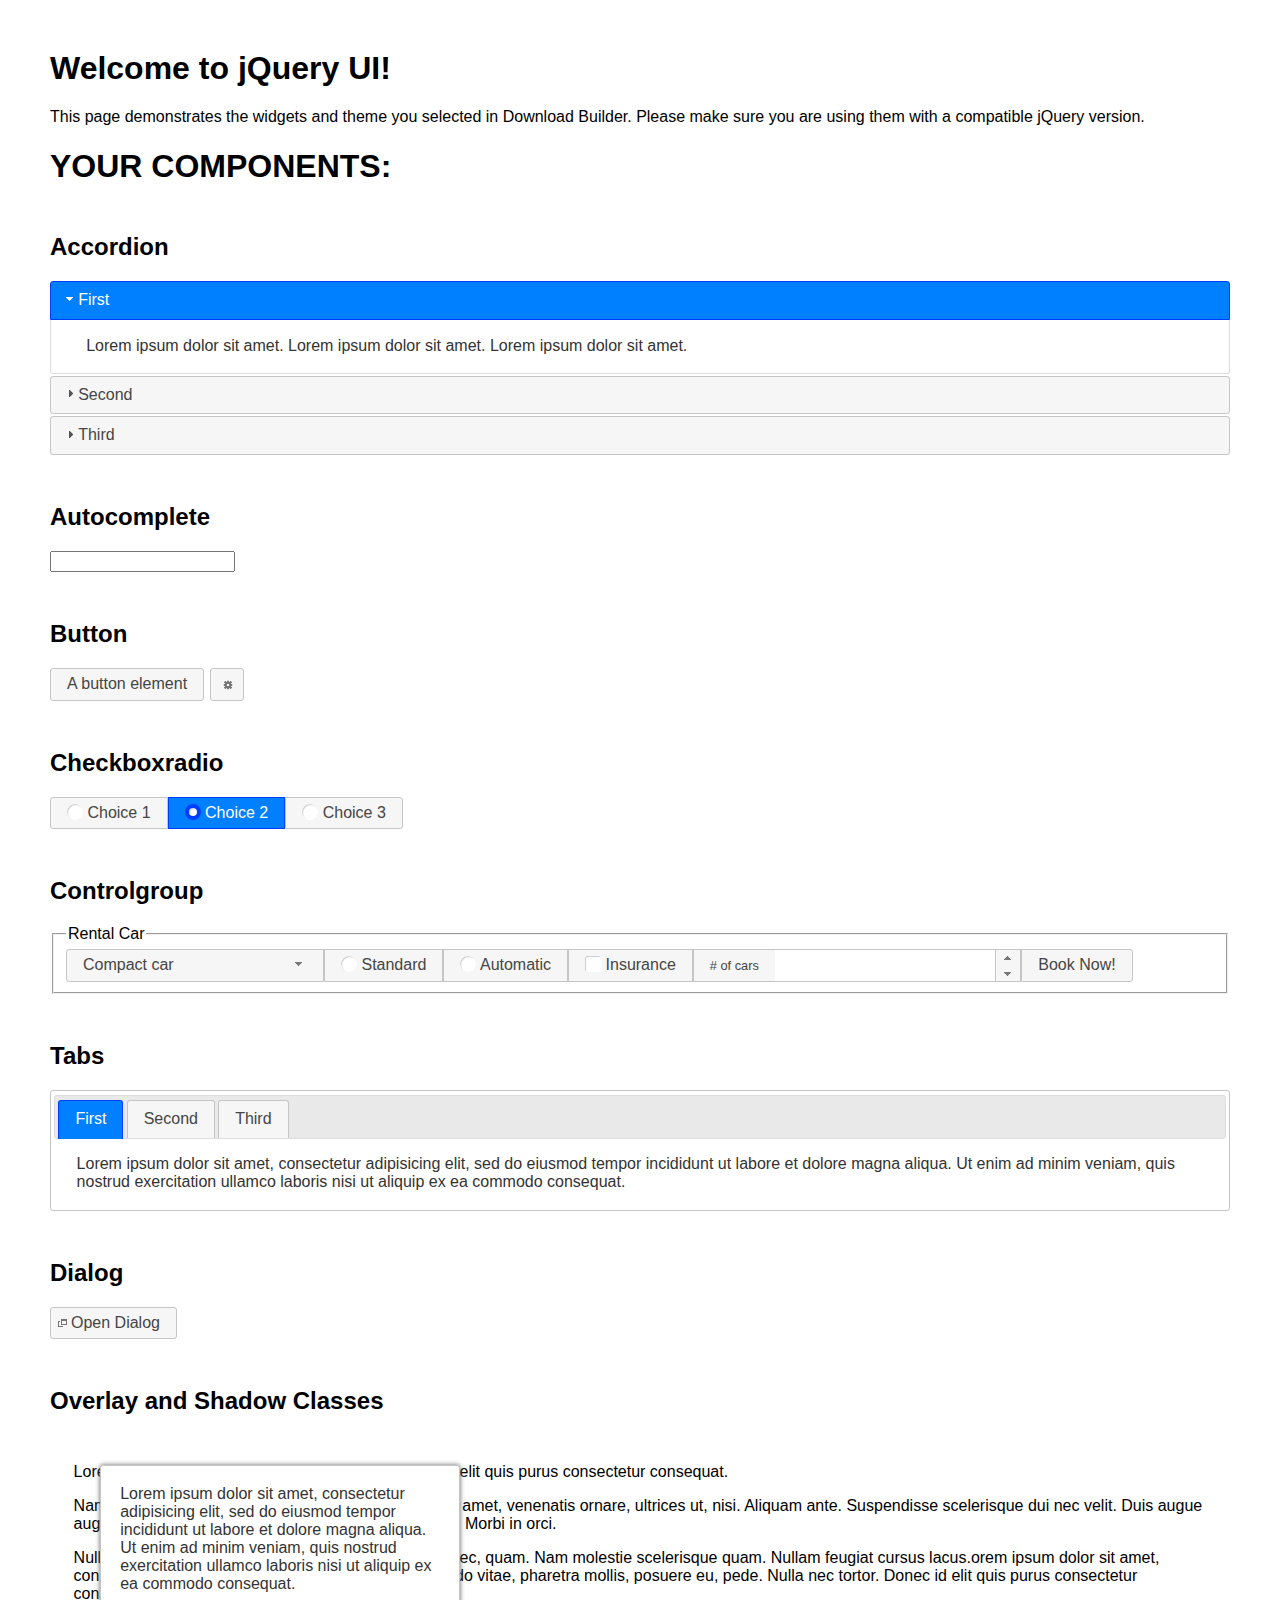
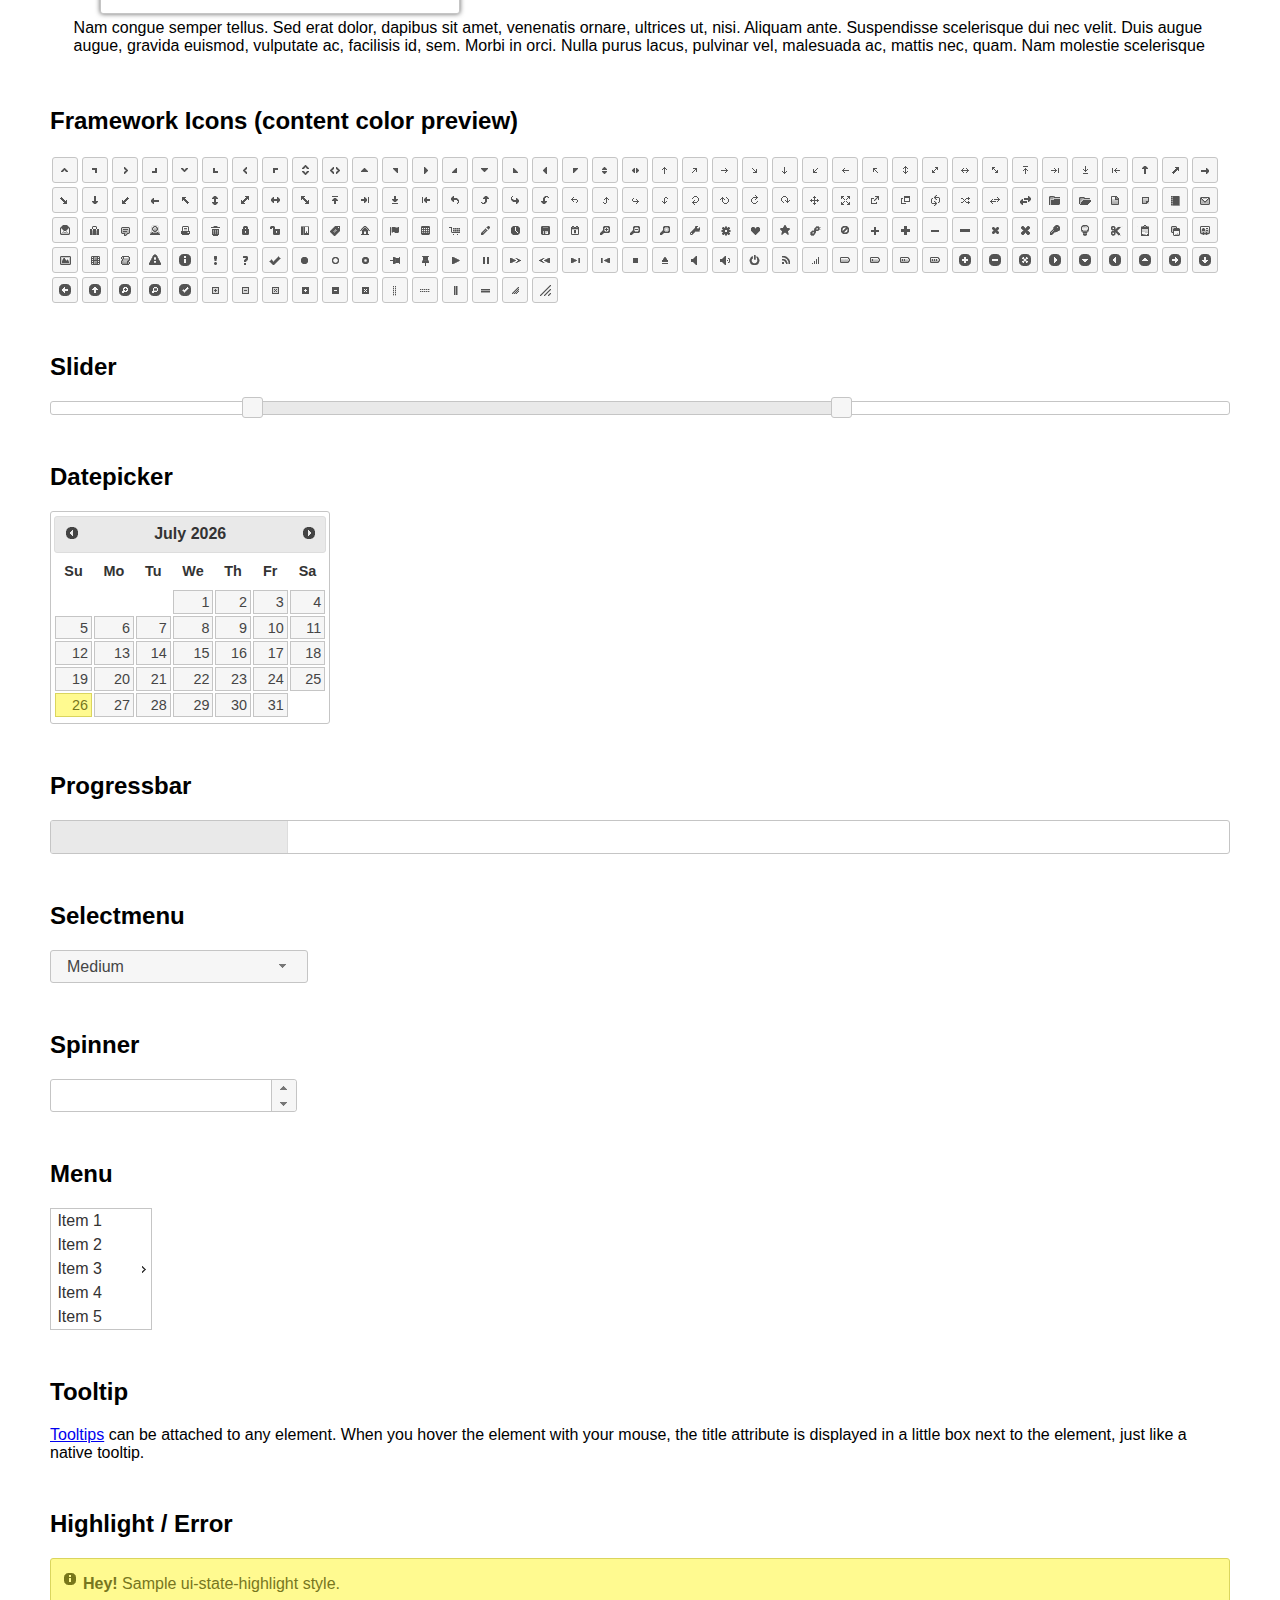
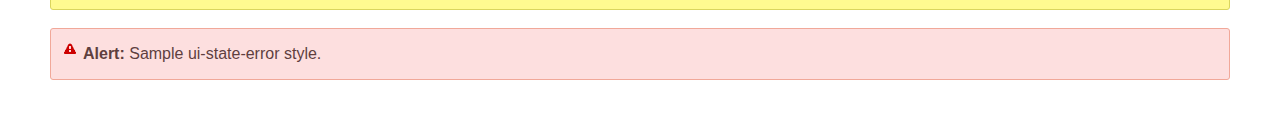
<file: WebContent/utility-packages/jquery/jquery-ui-1.12.0/jquery-ui-1.12.0/index.html>
<!doctype html>
<html lang="us">
<head>
	<meta charset="utf-8">
	<title>jQuery UI Example Page</title>
	<link href="jquery-ui.css" rel="stylesheet">
	<style>
	body{
		font-family: "Trebuchet MS", sans-serif;
		margin: 50px;
	}
	.demoHeaders {
		margin-top: 2em;
	}
	#dialog-link {
		padding: .4em 1em .4em 20px;
		text-decoration: none;
		position: relative;
	}
	#dialog-link span.ui-icon {
		margin: 0 5px 0 0;
		position: absolute;
		left: .2em;
		top: 50%;
		margin-top: -8px;
	}
	#icons {
		margin: 0;
		padding: 0;
	}
	#icons li {
		margin: 2px;
		position: relative;
		padding: 4px 0;
		cursor: pointer;
		float: left;
		list-style: none;
	}
	#icons span.ui-icon {
		float: left;
		margin: 0 4px;
	}
	.fakewindowcontain .ui-widget-overlay {
		position: absolute;
	}
	select {
		width: 200px;
	}
	</style>
</head>
<body>

<h1>Welcome to jQuery UI!</h1>

<div class="ui-widget">
	<p>This page demonstrates the widgets and theme you selected in Download Builder. Please make sure you are using them with a compatible jQuery version.</p>
</div>

<h1>YOUR COMPONENTS:</h1>


<!-- Accordion -->
<h2 class="demoHeaders">Accordion</h2>
<div id="accordion">
	<h3>First</h3>
	<div>Lorem ipsum dolor sit amet. Lorem ipsum dolor sit amet. Lorem ipsum dolor sit amet.</div>
	<h3>Second</h3>
	<div>Phasellus mattis tincidunt nibh.</div>
	<h3>Third</h3>
	<div>Nam dui erat, auctor a, dignissim quis.</div>
</div>



<!-- Autocomplete -->
<h2 class="demoHeaders">Autocomplete</h2>
<div>
	<input id="autocomplete" title="type &quot;a&quot;">
</div>



<!-- Button -->
<h2 class="demoHeaders">Button</h2>
<button id="button">A button element</button>
<button id="button-icon">An icon-only button</button>



<!-- Checkboxradio -->
<h2 class="demoHeaders">Checkboxradio</h2>
<form style="margin-top: 1em;">
	<div id="radioset">
		<input type="radio" id="radio1" name="radio"><label for="radio1">Choice 1</label>
		<input type="radio" id="radio2" name="radio" checked="checked"><label for="radio2">Choice 2</label>
		<input type="radio" id="radio3" name="radio"><label for="radio3">Choice 3</label>
	</div>
</form>



<!-- Controlgroup -->
<h2 class="demoHeaders">Controlgroup</h2>
<fieldset>
	<legend>Rental Car</legend>
	<div id="controlgroup">
		<select id="car-type">
			<option>Compact car</option>
			<option>Midsize car</option>
			<option>Full size car</option>
			<option>SUV</option>
			<option>Luxury</option>
			<option>Truck</option>
			<option>Van</option>
		</select>
		<label for="transmission-standard">Standard</label>
		<input type="radio" name="transmission" id="transmission-standard">
		<label for="transmission-automatic">Automatic</label>
		<input type="radio" name="transmission" id="transmission-automatic">
		<label for="insurance">Insurance</label>
		<input type="checkbox" name="insurance" id="insurance">
		<label for="horizontal-spinner" class="ui-controlgroup-label"># of cars</label>
		<input id="horizontal-spinner" class="ui-spinner-input">
		<button>Book Now!</button>
	</div>
</fieldset>



<!-- Tabs -->
<h2 class="demoHeaders">Tabs</h2>
<div id="tabs">
	<ul>
		<li><a href="#tabs-1">First</a></li>
		<li><a href="#tabs-2">Second</a></li>
		<li><a href="#tabs-3">Third</a></li>
	</ul>
	<div id="tabs-1">Lorem ipsum dolor sit amet, consectetur adipisicing elit, sed do eiusmod tempor incididunt ut labore et dolore magna aliqua. Ut enim ad minim veniam, quis nostrud exercitation ullamco laboris nisi ut aliquip ex ea commodo consequat.</div>
	<div id="tabs-2">Phasellus mattis tincidunt nibh. Cras orci urna, blandit id, pretium vel, aliquet ornare, felis. Maecenas scelerisque sem non nisl. Fusce sed lorem in enim dictum bibendum.</div>
	<div id="tabs-3">Nam dui erat, auctor a, dignissim quis, sollicitudin eu, felis. Pellentesque nisi urna, interdum eget, sagittis et, consequat vestibulum, lacus. Mauris porttitor ullamcorper augue.</div>
</div>



<h2 class="demoHeaders">Dialog</h2>
<p>
	<button id="dialog-link" class="ui-button ui-corner-all ui-widget">
		<span class="ui-icon ui-icon-newwin"></span>Open Dialog
	</button>
</p>

<h2 class="demoHeaders">Overlay and Shadow Classes</h2>
<div style="position: relative; width: 96%; height: 200px; padding:1% 2%; overflow:hidden;" class="fakewindowcontain">
	<p>Lorem ipsum dolor sit amet,  Nulla nec tortor. Donec id elit quis purus consectetur consequat. </p><p>Nam congue semper tellus. Sed erat dolor, dapibus sit amet, venenatis ornare, ultrices ut, nisi. Aliquam ante. Suspendisse scelerisque dui nec velit. Duis augue augue, gravida euismod, vulputate ac, facilisis id, sem. Morbi in orci. </p><p>Nulla purus lacus, pulvinar vel, malesuada ac, mattis nec, quam. Nam molestie scelerisque quam. Nullam feugiat cursus lacus.orem ipsum dolor sit amet, consectetur adipiscing elit. Donec libero risus, commodo vitae, pharetra mollis, posuere eu, pede. Nulla nec tortor. Donec id elit quis purus consectetur consequat. </p><p>Nam congue semper tellus. Sed erat dolor, dapibus sit amet, venenatis ornare, ultrices ut, nisi. Aliquam ante. Suspendisse scelerisque dui nec velit. Duis augue augue, gravida euismod, vulputate ac, facilisis id, sem. Morbi in orci. Nulla purus lacus, pulvinar vel, malesuada ac, mattis nec, quam. Nam molestie scelerisque quam. </p><p>Nullam feugiat cursus lacus.orem ipsum dolor sit amet, consectetur adipiscing elit. Donec libero risus, commodo vitae, pharetra mollis, posuere eu, pede. Nulla nec tortor. Donec id elit quis purus consectetur consequat. Nam congue semper tellus. Sed erat dolor, dapibus sit amet, venenatis ornare, ultrices ut, nisi. Aliquam ante. </p><p>Suspendisse scelerisque dui nec velit. Duis augue augue, gravida euismod, vulputate ac, facilisis id, sem. Morbi in orci. Nulla purus lacus, pulvinar vel, malesuada ac, mattis nec, quam. Nam molestie scelerisque quam. Nullam feugiat cursus lacus.orem ipsum dolor sit amet, consectetur adipiscing elit. Donec libero risus, commodo vitae, pharetra mollis, posuere eu, pede. Nulla nec tortor. Donec id elit quis purus consectetur consequat. Nam congue semper tellus. Sed erat dolor, dapibus sit amet, venenatis ornare, ultrices ut, nisi. </p>

	<!-- ui-dialog -->
	<div class="ui-widget-overlay ui-front"></div>
	<div style="position: absolute; width: 320px; left: 50px; top: 30px; padding: 1.2em" class="ui-widget ui-front ui-widget-content ui-corner-all ui-widget-shadow">
		Lorem ipsum dolor sit amet, consectetur adipisicing elit, sed do eiusmod tempor incididunt ut labore et dolore magna aliqua. Ut enim ad minim veniam, quis nostrud exercitation ullamco laboris nisi ut aliquip ex ea commodo consequat.
	</div>

</div>

<!-- ui-dialog -->
<div id="dialog" title="Dialog Title">
	<p>Lorem ipsum dolor sit amet, consectetur adipisicing elit, sed do eiusmod tempor incididunt ut labore et dolore magna aliqua. Ut enim ad minim veniam, quis nostrud exercitation ullamco laboris nisi ut aliquip ex ea commodo consequat.</p>
</div>



<h2 class="demoHeaders">Framework Icons (content color preview)</h2>
<ul id="icons" class="ui-widget ui-helper-clearfix">
	<li class="ui-state-default ui-corner-all" title=".ui-icon-caret-1-n"><span class="ui-icon ui-icon-caret-1-n"></span></li>
	<li class="ui-state-default ui-corner-all" title=".ui-icon-caret-1-ne"><span class="ui-icon ui-icon-caret-1-ne"></span></li>
	<li class="ui-state-default ui-corner-all" title=".ui-icon-caret-1-e"><span class="ui-icon ui-icon-caret-1-e"></span></li>
	<li class="ui-state-default ui-corner-all" title=".ui-icon-caret-1-se"><span class="ui-icon ui-icon-caret-1-se"></span></li>
	<li class="ui-state-default ui-corner-all" title=".ui-icon-caret-1-s"><span class="ui-icon ui-icon-caret-1-s"></span></li>
	<li class="ui-state-default ui-corner-all" title=".ui-icon-caret-1-sw"><span class="ui-icon ui-icon-caret-1-sw"></span></li>
	<li class="ui-state-default ui-corner-all" title=".ui-icon-caret-1-w"><span class="ui-icon ui-icon-caret-1-w"></span></li>
	<li class="ui-state-default ui-corner-all" title=".ui-icon-caret-1-nw"><span class="ui-icon ui-icon-caret-1-nw"></span></li>
	<li class="ui-state-default ui-corner-all" title=".ui-icon-caret-2-n-s"><span class="ui-icon ui-icon-caret-2-n-s"></span></li>
	<li class="ui-state-default ui-corner-all" title=".ui-icon-caret-2-e-w"><span class="ui-icon ui-icon-caret-2-e-w"></span></li>
	<li class="ui-state-default ui-corner-all" title=".ui-icon-triangle-1-n"><span class="ui-icon ui-icon-triangle-1-n"></span></li>
	<li class="ui-state-default ui-corner-all" title=".ui-icon-triangle-1-ne"><span class="ui-icon ui-icon-triangle-1-ne"></span></li>
	<li class="ui-state-default ui-corner-all" title=".ui-icon-triangle-1-e"><span class="ui-icon ui-icon-triangle-1-e"></span></li>
	<li class="ui-state-default ui-corner-all" title=".ui-icon-triangle-1-se"><span class="ui-icon ui-icon-triangle-1-se"></span></li>
	<li class="ui-state-default ui-corner-all" title=".ui-icon-triangle-1-s"><span class="ui-icon ui-icon-triangle-1-s"></span></li>
	<li class="ui-state-default ui-corner-all" title=".ui-icon-triangle-1-sw"><span class="ui-icon ui-icon-triangle-1-sw"></span></li>
	<li class="ui-state-default ui-corner-all" title=".ui-icon-triangle-1-w"><span class="ui-icon ui-icon-triangle-1-w"></span></li>
	<li class="ui-state-default ui-corner-all" title=".ui-icon-triangle-1-nw"><span class="ui-icon ui-icon-triangle-1-nw"></span></li>
	<li class="ui-state-default ui-corner-all" title=".ui-icon-triangle-2-n-s"><span class="ui-icon ui-icon-triangle-2-n-s"></span></li>
	<li class="ui-state-default ui-corner-all" title=".ui-icon-triangle-2-e-w"><span class="ui-icon ui-icon-triangle-2-e-w"></span></li>
	<li class="ui-state-default ui-corner-all" title=".ui-icon-arrow-1-n"><span class="ui-icon ui-icon-arrow-1-n"></span></li>
	<li class="ui-state-default ui-corner-all" title=".ui-icon-arrow-1-ne"><span class="ui-icon ui-icon-arrow-1-ne"></span></li>
	<li class="ui-state-default ui-corner-all" title=".ui-icon-arrow-1-e"><span class="ui-icon ui-icon-arrow-1-e"></span></li>
	<li class="ui-state-default ui-corner-all" title=".ui-icon-arrow-1-se"><span class="ui-icon ui-icon-arrow-1-se"></span></li>
	<li class="ui-state-default ui-corner-all" title=".ui-icon-arrow-1-s"><span class="ui-icon ui-icon-arrow-1-s"></span></li>
	<li class="ui-state-default ui-corner-all" title=".ui-icon-arrow-1-sw"><span class="ui-icon ui-icon-arrow-1-sw"></span></li>
	<li class="ui-state-default ui-corner-all" title=".ui-icon-arrow-1-w"><span class="ui-icon ui-icon-arrow-1-w"></span></li>
	<li class="ui-state-default ui-corner-all" title=".ui-icon-arrow-1-nw"><span class="ui-icon ui-icon-arrow-1-nw"></span></li>
	<li class="ui-state-default ui-corner-all" title=".ui-icon-arrow-2-n-s"><span class="ui-icon ui-icon-arrow-2-n-s"></span></li>
	<li class="ui-state-default ui-corner-all" title=".ui-icon-arrow-2-ne-sw"><span class="ui-icon ui-icon-arrow-2-ne-sw"></span></li>
	<li class="ui-state-default ui-corner-all" title=".ui-icon-arrow-2-e-w"><span class="ui-icon ui-icon-arrow-2-e-w"></span></li>
	<li class="ui-state-default ui-corner-all" title=".ui-icon-arrow-2-se-nw"><span class="ui-icon ui-icon-arrow-2-se-nw"></span></li>
	<li class="ui-state-default ui-corner-all" title=".ui-icon-arrowstop-1-n"><span class="ui-icon ui-icon-arrowstop-1-n"></span></li>
	<li class="ui-state-default ui-corner-all" title=".ui-icon-arrowstop-1-e"><span class="ui-icon ui-icon-arrowstop-1-e"></span></li>
	<li class="ui-state-default ui-corner-all" title=".ui-icon-arrowstop-1-s"><span class="ui-icon ui-icon-arrowstop-1-s"></span></li>
	<li class="ui-state-default ui-corner-all" title=".ui-icon-arrowstop-1-w"><span class="ui-icon ui-icon-arrowstop-1-w"></span></li>
	<li class="ui-state-default ui-corner-all" title=".ui-icon-arrowthick-1-n"><span class="ui-icon ui-icon-arrowthick-1-n"></span></li>
	<li class="ui-state-default ui-corner-all" title=".ui-icon-arrowthick-1-ne"><span class="ui-icon ui-icon-arrowthick-1-ne"></span></li>
	<li class="ui-state-default ui-corner-all" title=".ui-icon-arrowthick-1-e"><span class="ui-icon ui-icon-arrowthick-1-e"></span></li>
	<li class="ui-state-default ui-corner-all" title=".ui-icon-arrowthick-1-se"><span class="ui-icon ui-icon-arrowthick-1-se"></span></li>
	<li class="ui-state-default ui-corner-all" title=".ui-icon-arrowthick-1-s"><span class="ui-icon ui-icon-arrowthick-1-s"></span></li>
	<li class="ui-state-default ui-corner-all" title=".ui-icon-arrowthick-1-sw"><span class="ui-icon ui-icon-arrowthick-1-sw"></span></li>
	<li class="ui-state-default ui-corner-all" title=".ui-icon-arrowthick-1-w"><span class="ui-icon ui-icon-arrowthick-1-w"></span></li>
	<li class="ui-state-default ui-corner-all" title=".ui-icon-arrowthick-1-nw"><span class="ui-icon ui-icon-arrowthick-1-nw"></span></li>
	<li class="ui-state-default ui-corner-all" title=".ui-icon-arrowthick-2-n-s"><span class="ui-icon ui-icon-arrowthick-2-n-s"></span></li>
	<li class="ui-state-default ui-corner-all" title=".ui-icon-arrowthick-2-ne-sw"><span class="ui-icon ui-icon-arrowthick-2-ne-sw"></span></li>
	<li class="ui-state-default ui-corner-all" title=".ui-icon-arrowthick-2-e-w"><span class="ui-icon ui-icon-arrowthick-2-e-w"></span></li>
	<li class="ui-state-default ui-corner-all" title=".ui-icon-arrowthick-2-se-nw"><span class="ui-icon ui-icon-arrowthick-2-se-nw"></span></li>
	<li class="ui-state-default ui-corner-all" title=".ui-icon-arrowthickstop-1-n"><span class="ui-icon ui-icon-arrowthickstop-1-n"></span></li>
	<li class="ui-state-default ui-corner-all" title=".ui-icon-arrowthickstop-1-e"><span class="ui-icon ui-icon-arrowthickstop-1-e"></span></li>
	<li class="ui-state-default ui-corner-all" title=".ui-icon-arrowthickstop-1-s"><span class="ui-icon ui-icon-arrowthickstop-1-s"></span></li>
	<li class="ui-state-default ui-corner-all" title=".ui-icon-arrowthickstop-1-w"><span class="ui-icon ui-icon-arrowthickstop-1-w"></span></li>
	<li class="ui-state-default ui-corner-all" title=".ui-icon-arrowreturnthick-1-w"><span class="ui-icon ui-icon-arrowreturnthick-1-w"></span></li>
	<li class="ui-state-default ui-corner-all" title=".ui-icon-arrowreturnthick-1-n"><span class="ui-icon ui-icon-arrowreturnthick-1-n"></span></li>
	<li class="ui-state-default ui-corner-all" title=".ui-icon-arrowreturnthick-1-e"><span class="ui-icon ui-icon-arrowreturnthick-1-e"></span></li>
	<li class="ui-state-default ui-corner-all" title=".ui-icon-arrowreturnthick-1-s"><span class="ui-icon ui-icon-arrowreturnthick-1-s"></span></li>
	<li class="ui-state-default ui-corner-all" title=".ui-icon-arrowreturn-1-w"><span class="ui-icon ui-icon-arrowreturn-1-w"></span></li>
	<li class="ui-state-default ui-corner-all" title=".ui-icon-arrowreturn-1-n"><span class="ui-icon ui-icon-arrowreturn-1-n"></span></li>
	<li class="ui-state-default ui-corner-all" title=".ui-icon-arrowreturn-1-e"><span class="ui-icon ui-icon-arrowreturn-1-e"></span></li>
	<li class="ui-state-default ui-corner-all" title=".ui-icon-arrowreturn-1-s"><span class="ui-icon ui-icon-arrowreturn-1-s"></span></li>
	<li class="ui-state-default ui-corner-all" title=".ui-icon-arrowrefresh-1-w"><span class="ui-icon ui-icon-arrowrefresh-1-w"></span></li>
	<li class="ui-state-default ui-corner-all" title=".ui-icon-arrowrefresh-1-n"><span class="ui-icon ui-icon-arrowrefresh-1-n"></span></li>
	<li class="ui-state-default ui-corner-all" title=".ui-icon-arrowrefresh-1-e"><span class="ui-icon ui-icon-arrowrefresh-1-e"></span></li>
	<li class="ui-state-default ui-corner-all" title=".ui-icon-arrowrefresh-1-s"><span class="ui-icon ui-icon-arrowrefresh-1-s"></span></li>
	<li class="ui-state-default ui-corner-all" title=".ui-icon-arrow-4"><span class="ui-icon ui-icon-arrow-4"></span></li>
	<li class="ui-state-default ui-corner-all" title=".ui-icon-arrow-4-diag"><span class="ui-icon ui-icon-arrow-4-diag"></span></li>
	<li class="ui-state-default ui-corner-all" title=".ui-icon-extlink"><span class="ui-icon ui-icon-extlink"></span></li>
	<li class="ui-state-default ui-corner-all" title=".ui-icon-newwin"><span class="ui-icon ui-icon-newwin"></span></li>
	<li class="ui-state-default ui-corner-all" title=".ui-icon-refresh"><span class="ui-icon ui-icon-refresh"></span></li>
	<li class="ui-state-default ui-corner-all" title=".ui-icon-shuffle"><span class="ui-icon ui-icon-shuffle"></span></li>
	<li class="ui-state-default ui-corner-all" title=".ui-icon-transfer-e-w"><span class="ui-icon ui-icon-transfer-e-w"></span></li>
	<li class="ui-state-default ui-corner-all" title=".ui-icon-transferthick-e-w"><span class="ui-icon ui-icon-transferthick-e-w"></span></li>
	<li class="ui-state-default ui-corner-all" title=".ui-icon-folder-collapsed"><span class="ui-icon ui-icon-folder-collapsed"></span></li>
	<li class="ui-state-default ui-corner-all" title=".ui-icon-folder-open"><span class="ui-icon ui-icon-folder-open"></span></li>
	<li class="ui-state-default ui-corner-all" title=".ui-icon-document"><span class="ui-icon ui-icon-document"></span></li>
	<li class="ui-state-default ui-corner-all" title=".ui-icon-document-b"><span class="ui-icon ui-icon-document-b"></span></li>
	<li class="ui-state-default ui-corner-all" title=".ui-icon-note"><span class="ui-icon ui-icon-note"></span></li>
	<li class="ui-state-default ui-corner-all" title=".ui-icon-mail-closed"><span class="ui-icon ui-icon-mail-closed"></span></li>
	<li class="ui-state-default ui-corner-all" title=".ui-icon-mail-open"><span class="ui-icon ui-icon-mail-open"></span></li>
	<li class="ui-state-default ui-corner-all" title=".ui-icon-suitcase"><span class="ui-icon ui-icon-suitcase"></span></li>
	<li class="ui-state-default ui-corner-all" title=".ui-icon-comment"><span class="ui-icon ui-icon-comment"></span></li>
	<li class="ui-state-default ui-corner-all" title=".ui-icon-person"><span class="ui-icon ui-icon-person"></span></li>
	<li class="ui-state-default ui-corner-all" title=".ui-icon-print"><span class="ui-icon ui-icon-print"></span></li>
	<li class="ui-state-default ui-corner-all" title=".ui-icon-trash"><span class="ui-icon ui-icon-trash"></span></li>
	<li class="ui-state-default ui-corner-all" title=".ui-icon-locked"><span class="ui-icon ui-icon-locked"></span></li>
	<li class="ui-state-default ui-corner-all" title=".ui-icon-unlocked"><span class="ui-icon ui-icon-unlocked"></span></li>
	<li class="ui-state-default ui-corner-all" title=".ui-icon-bookmark"><span class="ui-icon ui-icon-bookmark"></span></li>
	<li class="ui-state-default ui-corner-all" title=".ui-icon-tag"><span class="ui-icon ui-icon-tag"></span></li>
	<li class="ui-state-default ui-corner-all" title=".ui-icon-home"><span class="ui-icon ui-icon-home"></span></li>
	<li class="ui-state-default ui-corner-all" title=".ui-icon-flag"><span class="ui-icon ui-icon-flag"></span></li>
	<li class="ui-state-default ui-corner-all" title=".ui-icon-calculator"><span class="ui-icon ui-icon-calculator"></span></li>
	<li class="ui-state-default ui-corner-all" title=".ui-icon-cart"><span class="ui-icon ui-icon-cart"></span></li>
	<li class="ui-state-default ui-corner-all" title=".ui-icon-pencil"><span class="ui-icon ui-icon-pencil"></span></li>
	<li class="ui-state-default ui-corner-all" title=".ui-icon-clock"><span class="ui-icon ui-icon-clock"></span></li>
	<li class="ui-state-default ui-corner-all" title=".ui-icon-disk"><span class="ui-icon ui-icon-disk"></span></li>
	<li class="ui-state-default ui-corner-all" title=".ui-icon-calendar"><span class="ui-icon ui-icon-calendar"></span></li>
	<li class="ui-state-default ui-corner-all" title=".ui-icon-zoomin"><span class="ui-icon ui-icon-zoomin"></span></li>
	<li class="ui-state-default ui-corner-all" title=".ui-icon-zoomout"><span class="ui-icon ui-icon-zoomout"></span></li>
	<li class="ui-state-default ui-corner-all" title=".ui-icon-search"><span class="ui-icon ui-icon-search"></span></li>
	<li class="ui-state-default ui-corner-all" title=".ui-icon-wrench"><span class="ui-icon ui-icon-wrench"></span></li>
	<li class="ui-state-default ui-corner-all" title=".ui-icon-gear"><span class="ui-icon ui-icon-gear"></span></li>
	<li class="ui-state-default ui-corner-all" title=".ui-icon-heart"><span class="ui-icon ui-icon-heart"></span></li>
	<li class="ui-state-default ui-corner-all" title=".ui-icon-star"><span class="ui-icon ui-icon-star"></span></li>
	<li class="ui-state-default ui-corner-all" title=".ui-icon-link"><span class="ui-icon ui-icon-link"></span></li>
	<li class="ui-state-default ui-corner-all" title=".ui-icon-cancel"><span class="ui-icon ui-icon-cancel"></span></li>
	<li class="ui-state-default ui-corner-all" title=".ui-icon-plus"><span class="ui-icon ui-icon-plus"></span></li>
	<li class="ui-state-default ui-corner-all" title=".ui-icon-plusthick"><span class="ui-icon ui-icon-plusthick"></span></li>
	<li class="ui-state-default ui-corner-all" title=".ui-icon-minus"><span class="ui-icon ui-icon-minus"></span></li>
	<li class="ui-state-default ui-corner-all" title=".ui-icon-minusthick"><span class="ui-icon ui-icon-minusthick"></span></li>
	<li class="ui-state-default ui-corner-all" title=".ui-icon-close"><span class="ui-icon ui-icon-close"></span></li>
	<li class="ui-state-default ui-corner-all" title=".ui-icon-closethick"><span class="ui-icon ui-icon-closethick"></span></li>
	<li class="ui-state-default ui-corner-all" title=".ui-icon-key"><span class="ui-icon ui-icon-key"></span></li>
	<li class="ui-state-default ui-corner-all" title=".ui-icon-lightbulb"><span class="ui-icon ui-icon-lightbulb"></span></li>
	<li class="ui-state-default ui-corner-all" title=".ui-icon-scissors"><span class="ui-icon ui-icon-scissors"></span></li>
	<li class="ui-state-default ui-corner-all" title=".ui-icon-clipboard"><span class="ui-icon ui-icon-clipboard"></span></li>
	<li class="ui-state-default ui-corner-all" title=".ui-icon-copy"><span class="ui-icon ui-icon-copy"></span></li>
	<li class="ui-state-default ui-corner-all" title=".ui-icon-contact"><span class="ui-icon ui-icon-contact"></span></li>
	<li class="ui-state-default ui-corner-all" title=".ui-icon-image"><span class="ui-icon ui-icon-image"></span></li>
	<li class="ui-state-default ui-corner-all" title=".ui-icon-video"><span class="ui-icon ui-icon-video"></span></li>
	<li class="ui-state-default ui-corner-all" title=".ui-icon-script"><span class="ui-icon ui-icon-script"></span></li>
	<li class="ui-state-default ui-corner-all" title=".ui-icon-alert"><span class="ui-icon ui-icon-alert"></span></li>
	<li class="ui-state-default ui-corner-all" title=".ui-icon-info"><span class="ui-icon ui-icon-info"></span></li>
	<li class="ui-state-default ui-corner-all" title=".ui-icon-notice"><span class="ui-icon ui-icon-notice"></span></li>
	<li class="ui-state-default ui-corner-all" title=".ui-icon-help"><span class="ui-icon ui-icon-help"></span></li>
	<li class="ui-state-default ui-corner-all" title=".ui-icon-check"><span class="ui-icon ui-icon-check"></span></li>
	<li class="ui-state-default ui-corner-all" title=".ui-icon-bullet"><span class="ui-icon ui-icon-bullet"></span></li>
	<li class="ui-state-default ui-corner-all" title=".ui-icon-radio-off"><span class="ui-icon ui-icon-radio-off"></span></li>
	<li class="ui-state-default ui-corner-all" title=".ui-icon-radio-on"><span class="ui-icon ui-icon-radio-on"></span></li>
	<li class="ui-state-default ui-corner-all" title=".ui-icon-pin-w"><span class="ui-icon ui-icon-pin-w"></span></li>
	<li class="ui-state-default ui-corner-all" title=".ui-icon-pin-s"><span class="ui-icon ui-icon-pin-s"></span></li>
	<li class="ui-state-default ui-corner-all" title=".ui-icon-play"><span class="ui-icon ui-icon-play"></span></li>
	<li class="ui-state-default ui-corner-all" title=".ui-icon-pause"><span class="ui-icon ui-icon-pause"></span></li>
	<li class="ui-state-default ui-corner-all" title=".ui-icon-seek-next"><span class="ui-icon ui-icon-seek-next"></span></li>
	<li class="ui-state-default ui-corner-all" title=".ui-icon-seek-prev"><span class="ui-icon ui-icon-seek-prev"></span></li>
	<li class="ui-state-default ui-corner-all" title=".ui-icon-seek-end"><span class="ui-icon ui-icon-seek-end"></span></li>
	<li class="ui-state-default ui-corner-all" title=".ui-icon-seek-first"><span class="ui-icon ui-icon-seek-first"></span></li>
	<li class="ui-state-default ui-corner-all" title=".ui-icon-stop"><span class="ui-icon ui-icon-stop"></span></li>
	<li class="ui-state-default ui-corner-all" title=".ui-icon-eject"><span class="ui-icon ui-icon-eject"></span></li>
	<li class="ui-state-default ui-corner-all" title=".ui-icon-volume-off"><span class="ui-icon ui-icon-volume-off"></span></li>
	<li class="ui-state-default ui-corner-all" title=".ui-icon-volume-on"><span class="ui-icon ui-icon-volume-on"></span></li>
	<li class="ui-state-default ui-corner-all" title=".ui-icon-power"><span class="ui-icon ui-icon-power"></span></li>
	<li class="ui-state-default ui-corner-all" title=".ui-icon-signal-diag"><span class="ui-icon ui-icon-signal-diag"></span></li>
	<li class="ui-state-default ui-corner-all" title=".ui-icon-signal"><span class="ui-icon ui-icon-signal"></span></li>
	<li class="ui-state-default ui-corner-all" title=".ui-icon-battery-0"><span class="ui-icon ui-icon-battery-0"></span></li>
	<li class="ui-state-default ui-corner-all" title=".ui-icon-battery-1"><span class="ui-icon ui-icon-battery-1"></span></li>
	<li class="ui-state-default ui-corner-all" title=".ui-icon-battery-2"><span class="ui-icon ui-icon-battery-2"></span></li>
	<li class="ui-state-default ui-corner-all" title=".ui-icon-battery-3"><span class="ui-icon ui-icon-battery-3"></span></li>
	<li class="ui-state-default ui-corner-all" title=".ui-icon-circle-plus"><span class="ui-icon ui-icon-circle-plus"></span></li>
	<li class="ui-state-default ui-corner-all" title=".ui-icon-circle-minus"><span class="ui-icon ui-icon-circle-minus"></span></li>
	<li class="ui-state-default ui-corner-all" title=".ui-icon-circle-close"><span class="ui-icon ui-icon-circle-close"></span></li>
	<li class="ui-state-default ui-corner-all" title=".ui-icon-circle-triangle-e"><span class="ui-icon ui-icon-circle-triangle-e"></span></li>
	<li class="ui-state-default ui-corner-all" title=".ui-icon-circle-triangle-s"><span class="ui-icon ui-icon-circle-triangle-s"></span></li>
	<li class="ui-state-default ui-corner-all" title=".ui-icon-circle-triangle-w"><span class="ui-icon ui-icon-circle-triangle-w"></span></li>
	<li class="ui-state-default ui-corner-all" title=".ui-icon-circle-triangle-n"><span class="ui-icon ui-icon-circle-triangle-n"></span></li>
	<li class="ui-state-default ui-corner-all" title=".ui-icon-circle-arrow-e"><span class="ui-icon ui-icon-circle-arrow-e"></span></li>
	<li class="ui-state-default ui-corner-all" title=".ui-icon-circle-arrow-s"><span class="ui-icon ui-icon-circle-arrow-s"></span></li>
	<li class="ui-state-default ui-corner-all" title=".ui-icon-circle-arrow-w"><span class="ui-icon ui-icon-circle-arrow-w"></span></li>
	<li class="ui-state-default ui-corner-all" title=".ui-icon-circle-arrow-n"><span class="ui-icon ui-icon-circle-arrow-n"></span></li>
	<li class="ui-state-default ui-corner-all" title=".ui-icon-circle-zoomin"><span class="ui-icon ui-icon-circle-zoomin"></span></li>
	<li class="ui-state-default ui-corner-all" title=".ui-icon-circle-zoomout"><span class="ui-icon ui-icon-circle-zoomout"></span></li>
	<li class="ui-state-default ui-corner-all" title=".ui-icon-circle-check"><span class="ui-icon ui-icon-circle-check"></span></li>
	<li class="ui-state-default ui-corner-all" title=".ui-icon-circlesmall-plus"><span class="ui-icon ui-icon-circlesmall-plus"></span></li>
	<li class="ui-state-default ui-corner-all" title=".ui-icon-circlesmall-minus"><span class="ui-icon ui-icon-circlesmall-minus"></span></li>
	<li class="ui-state-default ui-corner-all" title=".ui-icon-circlesmall-close"><span class="ui-icon ui-icon-circlesmall-close"></span></li>
	<li class="ui-state-default ui-corner-all" title=".ui-icon-squaresmall-plus"><span class="ui-icon ui-icon-squaresmall-plus"></span></li>
	<li class="ui-state-default ui-corner-all" title=".ui-icon-squaresmall-minus"><span class="ui-icon ui-icon-squaresmall-minus"></span></li>
	<li class="ui-state-default ui-corner-all" title=".ui-icon-squaresmall-close"><span class="ui-icon ui-icon-squaresmall-close"></span></li>
	<li class="ui-state-default ui-corner-all" title=".ui-icon-grip-dotted-vertical"><span class="ui-icon ui-icon-grip-dotted-vertical"></span></li>
	<li class="ui-state-default ui-corner-all" title=".ui-icon-grip-dotted-horizontal"><span class="ui-icon ui-icon-grip-dotted-horizontal"></span></li>
	<li class="ui-state-default ui-corner-all" title=".ui-icon-grip-solid-vertical"><span class="ui-icon ui-icon-grip-solid-vertical"></span></li>
	<li class="ui-state-default ui-corner-all" title=".ui-icon-grip-solid-horizontal"><span class="ui-icon ui-icon-grip-solid-horizontal"></span></li>
	<li class="ui-state-default ui-corner-all" title=".ui-icon-gripsmall-diagonal-se"><span class="ui-icon ui-icon-gripsmall-diagonal-se"></span></li>
	<li class="ui-state-default ui-corner-all" title=".ui-icon-grip-diagonal-se"><span class="ui-icon ui-icon-grip-diagonal-se"></span></li>
</ul>


<!-- Slider -->
<h2 class="demoHeaders">Slider</h2>
<div id="slider"></div>



<!-- Datepicker -->
<h2 class="demoHeaders">Datepicker</h2>
<div id="datepicker"></div>



<!-- Progressbar -->
<h2 class="demoHeaders">Progressbar</h2>
<div id="progressbar"></div>



<!-- Progressbar -->
<h2 class="demoHeaders">Selectmenu</h2>
<select id="selectmenu">
	<option>Slower</option>
	<option>Slow</option>
	<option selected="selected">Medium</option>
	<option>Fast</option>
	<option>Faster</option>
</select>



<!-- Spinner -->
<h2 class="demoHeaders">Spinner</h2>
<input id="spinner">



<!-- Menu -->
<h2 class="demoHeaders">Menu</h2>
<ul style="width:100px;" id="menu">
	<li><div>Item 1</div></li>
	<li><div>Item 2</div></li>
	<li><div>Item 3</div>
		<ul>
			<li><div>Item 3-1</div></li>
			<li><div>Item 3-2</div></li>
			<li><div>Item 3-3</div></li>
			<li><div>Item 3-4</div></li>
			<li><div>Item 3-5</div></li>
		</ul>
	</li>
	<li><div>Item 4</div></li>
	<li><div>Item 5</div></li>
</ul>



<!-- Tooltip -->
<h2 class="demoHeaders">Tooltip</h2>
<p id="tooltip">
	<a href="#" title="That&apos;s what this widget is">Tooltips</a> can be attached to any element. When you hover
the element with your mouse, the title attribute is displayed in a little box next to the element, just like a native tooltip.
</p>


<!-- Highlight / Error -->
<h2 class="demoHeaders">Highlight / Error</h2>
<div class="ui-widget">
	<div class="ui-state-highlight ui-corner-all" style="margin-top: 20px; padding: 0 .7em;">
		<p><span class="ui-icon ui-icon-info" style="float: left; margin-right: .3em;"></span>
		<strong>Hey!</strong> Sample ui-state-highlight style.</p>
	</div>
</div>
<br>
<div class="ui-widget">
	<div class="ui-state-error ui-corner-all" style="padding: 0 .7em;">
		<p><span class="ui-icon ui-icon-alert" style="float: left; margin-right: .3em;"></span>
		<strong>Alert:</strong> Sample ui-state-error style.</p>
	</div>
</div>

<script src="external/jquery/jquery.js"></script>
<script src="jquery-ui.js"></script>
<script>

$( "#accordion" ).accordion();



var availableTags = [
	"ActionScript",
	"AppleScript",
	"Asp",
	"BASIC",
	"C",
	"C++",
	"Clojure",
	"COBOL",
	"ColdFusion",
	"Erlang",
	"Fortran",
	"Groovy",
	"Haskell",
	"Java",
	"JavaScript",
	"Lisp",
	"Perl",
	"PHP",
	"Python",
	"Ruby",
	"Scala",
	"Scheme"
];
$( "#autocomplete" ).autocomplete({
	source: availableTags
});



$( "#button" ).button();
$( "#button-icon" ).button({
	icon: "ui-icon-gear",
	showLabel: false
});



$( "#radioset" ).buttonset();



$( "#controlgroup" ).controlgroup();



$( "#tabs" ).tabs();



$( "#dialog" ).dialog({
	autoOpen: false,
	width: 400,
	buttons: [
		{
			text: "Ok",
			click: function() {
				$( this ).dialog( "close" );
			}
		},
		{
			text: "Cancel",
			click: function() {
				$( this ).dialog( "close" );
			}
		}
	]
});

// Link to open the dialog
$( "#dialog-link" ).click(function( event ) {
	$( "#dialog" ).dialog( "open" );
	event.preventDefault();
});



$( "#datepicker" ).datepicker({
	inline: true
});



$( "#slider" ).slider({
	range: true,
	values: [ 17, 67 ]
});



$( "#progressbar" ).progressbar({
	value: 20
});



$( "#spinner" ).spinner();



$( "#menu" ).menu();



$( "#tooltip" ).tooltip();



$( "#selectmenu" ).selectmenu();


// Hover states on the static widgets
$( "#dialog-link, #icons li" ).hover(
	function() {
		$( this ).addClass( "ui-state-hover" );
	},
	function() {
		$( this ).removeClass( "ui-state-hover" );
	}
);
</script>
</body>
</html>
</file>
<file: WebContent/my_css/mysheet.css>
body {
	background-color: #F5F5F5;
	font-family: "new century schoolbook";
}

.r1 {
	height: 75px;
	padding: 10px;
}

.rowcontainer {
	
}

.rmessage {
	margin: 5px;
}

.r2, .r3, .r4, .r5, .r6, .r7, .r8, .r9, .r10 {
	margin: 25px;
	padding: 10px;
	box-shadow: 0 4px 8px 0 rgba(0, 0, 0, 0.2), 0 6px 20px 0
		rgba(0, 0, 0, 0.19);
	background-color: lightgrey;
}

.r2 {
	border-left: 6px solid #55518a;
	border-right: 6px solid #55518a;
}

.r3 {
	border-left: 6px solid #AC5685;
	border-right: 6px solid #AC5685;
}

.r4 {
	border-left: 6px solid #55518a;
	border-right: 6px solid #55518a;
}

.r5 {
	border-left: 6px solid #AC5685;
	border-right: 6px solid #AC5685;
}

.r6 {
	border-left: 6px solid #55518a;
	border-right: 6px solid #55518a;
}

.r7 {
	border-left: 6px solid #AC5685;
	border-right: 6px solid #AC5685;
}

.r8 {
	border-left: 6px solid #55518a;
	border-right: 6px solid #55518a;
}

.r9 {
	border-left: 6px solid #AC5685;
	border-right: 6px solid #AC5685;
}

.r10 {
	border-left: 6px solid #55518a;
	border-right: 6px solid #55518a;
}

.r11 {
	height: 75px;
}

.childrow {
	padding: 5px;
}

.tab-content {
	background-color: #e6e6e6;
}

.xxxx {
	height: 10px;
}

.headtag {
	padding-top: 10px;
	/* 	background-color: #eaecff; */
	background-color: #e6e6e6;
	/* 	box-shadow: 0 4px 8px 0 rgba(0, 0, 0, 0.2), 0 6px 20px 0 */
	/* 		rgba(0, 0, 0, 0.19); */
	border-left: 6px solid #55518a;
	border-right: 6px solid #55518a;
	border-left: 6px solid #55518a
}

.myheadtable {
	width: 100%;
	height: 60px;
}

.tablerow {
	padding-left: 20px;
}

.rmessage {
	padding-top: 20px;
}
</file>
<file: WebContent/my_css/file-1.css>
.newuser {
	margin-top: 100px;
}

.colormaroon {
		background-color: #AC5685; /* maroon */
/* 	background-color: #809e02; */
	/* green */
}

.titlename {
	/* 		color: ;#1D8282; */
	/* 	font-weight: bold; */
	font-size: 30px;
	color: white;
	margin: 0px;
	margin-left: 10px;
	font-size: 30px;
}

.navbar-header {
	background-color: #316D9B;
}
</file>
<file: WebContent/utility-packages/bootstrap-3.3.7/js/tests/vendor/qunit.css>
/*!
 * QUnit 1.22.0
 * https://qunitjs.com/
 *
 * Copyright jQuery Foundation and other contributors
 * Released under the MIT license
 * https://jquery.org/license
 *
 * Date: 2016-02-23T15:57Z
 */

/** Font Family and Sizes */

#qunit-tests, #qunit-header, #qunit-banner, #qunit-testrunner-toolbar, #qunit-filteredTest, #qunit-userAgent, #qunit-testresult {
	font-family: "Helvetica Neue Light", "HelveticaNeue-Light", "Helvetica Neue", Calibri, Helvetica, Arial, sans-serif;
}

#qunit-testrunner-toolbar, #qunit-filteredTest, #qunit-userAgent, #qunit-testresult, #qunit-tests li { font-size: small; }
#qunit-tests { font-size: smaller; }


/** Resets */

#qunit-tests, #qunit-header, #qunit-banner, #qunit-filteredTest, #qunit-userAgent, #qunit-testresult, #qunit-modulefilter {
	margin: 0;
	padding: 0;
}


/** Header */

#qunit-header {
	padding: 0.5em 0 0.5em 1em;

	color: #8699A4;
	background-color: #0D3349;

	font-size: 1.5em;
	line-height: 1em;
	font-weight: 400;

	border-radius: 5px 5px 0 0;
}

#qunit-header a {
	text-decoration: none;
	color: #C2CCD1;
}

#qunit-header a:hover,
#qunit-header a:focus {
	color: #FFF;
}

#qunit-testrunner-toolbar label {
	display: inline-block;
	padding: 0 0.5em 0 0.1em;
}

#qunit-banner {
	height: 5px;
}

#qunit-testrunner-toolbar {
	padding: 0.5em 1em 0.5em 1em;
	color: #5E740B;
	background-color: #EEE;
	overflow: hidden;
}

#qunit-filteredTest {
	padding: 0.5em 1em 0.5em 1em;
	background-color: #F4FF77;
	color: #366097;
}

#qunit-userAgent {
	padding: 0.5em 1em 0.5em 1em;
	background-color: #2B81AF;
	color: #FFF;
	text-shadow: rgba(0, 0, 0, 0.5) 2px 2px 1px;
}

#qunit-modulefilter-container {
	float: right;
	padding: 0.2em;
}

.qunit-url-config {
	display: inline-block;
	padding: 0.1em;
}

.qunit-filter {
	display: block;
	float: right;
	margin-left: 1em;
}

/** Tests: Pass/Fail */

#qunit-tests {
	list-style-position: inside;
}

#qunit-tests li {
	padding: 0.4em 1em 0.4em 1em;
	border-bottom: 1px solid #FFF;
	list-style-position: inside;
}

#qunit-tests > li {
	display: none;
}

#qunit-tests li.running,
#qunit-tests li.pass,
#qunit-tests li.fail,
#qunit-tests li.skipped {
	display: list-item;
}

#qunit-tests.hidepass {
	position: relative;
}

#qunit-tests.hidepass li.running,
#qunit-tests.hidepass li.pass {
	visibility: hidden;
	position: absolute;
	width:   0;
	height:  0;
	padding: 0;
	border:  0;
	margin:  0;
}

#qunit-tests li strong {
	cursor: pointer;
}

#qunit-tests li.skipped strong {
	cursor: default;
}

#qunit-tests li a {
	padding: 0.5em;
	color: #C2CCD1;
	text-decoration: none;
}

#qunit-tests li p a {
	padding: 0.25em;
	color: #6B6464;
}
#qunit-tests li a:hover,
#qunit-tests li a:focus {
	color: #000;
}

#qunit-tests li .runtime {
	float: right;
	font-size: smaller;
}

.qunit-assert-list {
	margin-top: 0.5em;
	padding: 0.5em;

	background-color: #FFF;

	border-radius: 5px;
}

.qunit-source {
	margin: 0.6em 0 0.3em;
}

.qunit-collapsed {
	display: none;
}

#qunit-tests table {
	border-collapse: collapse;
	margin-top: 0.2em;
}

#qunit-tests th {
	text-align: right;
	vertical-align: top;
	padding: 0 0.5em 0 0;
}

#qunit-tests td {
	vertical-align: top;
}

#qunit-tests pre {
	margin: 0;
	white-space: pre-wrap;
	word-wrap: break-word;
}

#qunit-tests del {
	background-color: #E0F2BE;
	color: #374E0C;
	text-decoration: none;
}

#qunit-tests ins {
	background-color: #FFCACA;
	color: #500;
	text-decoration: none;
}

/*** Test Counts */

#qunit-tests b.counts                       { color: #000; }
#qunit-tests b.passed                       { color: #5E740B; }
#qunit-tests b.failed                       { color: #710909; }

#qunit-tests li li {
	padding: 5px;
	background-color: #FFF;
	border-bottom: none;
	list-style-position: inside;
}

/*** Passing Styles */

#qunit-tests li li.pass {
	color: #3C510C;
	background-color: #FFF;
	border-left: 10px solid #C6E746;
}

#qunit-tests .pass                          { color: #528CE0; background-color: #D2E0E6; }
#qunit-tests .pass .test-name               { color: #366097; }

#qunit-tests .pass .test-actual,
#qunit-tests .pass .test-expected           { color: #999; }

#qunit-banner.qunit-pass                    { background-color: #C6E746; }

/*** Failing Styles */

#qunit-tests li li.fail {
	color: #710909;
	background-color: #FFF;
	border-left: 10px solid #EE5757;
	white-space: pre;
}

#qunit-tests > li:last-child {
	border-radius: 0 0 5px 5px;
}

#qunit-tests .fail                          { color: #000; background-color: #EE5757; }
#qunit-tests .fail .test-name,
#qunit-tests .fail .module-name             { color: #000; }

#qunit-tests .fail .test-actual             { color: #EE5757; }
#qunit-tests .fail .test-expected           { color: #008000; }

#qunit-banner.qunit-fail                    { background-color: #EE5757; }

/*** Skipped tests */

#qunit-tests .skipped {
	background-color: #EBECE9;
}

#qunit-tests .qunit-skipped-label {
	background-color: #F4FF77;
	display: inline-block;
	font-style: normal;
	color: #366097;
	line-height: 1.8em;
	padding: 0 0.5em;
	margin: -0.4em 0.4em -0.4em 0;
}

/** Result */

#qunit-testresult {
	padding: 0.5em 1em 0.5em 1em;

	color: #2B81AF;
	background-color: #D2E0E6;

	border-bottom: 1px solid #FFF;
}
#qunit-testresult .module-name {
	font-weight: 700;
}

/** Fixture */

#qunit-fixture {
	position: absolute;
	top: -10000px;
	left: -10000px;
	width: 1000px;
	height: 1000px;
}
</file>
